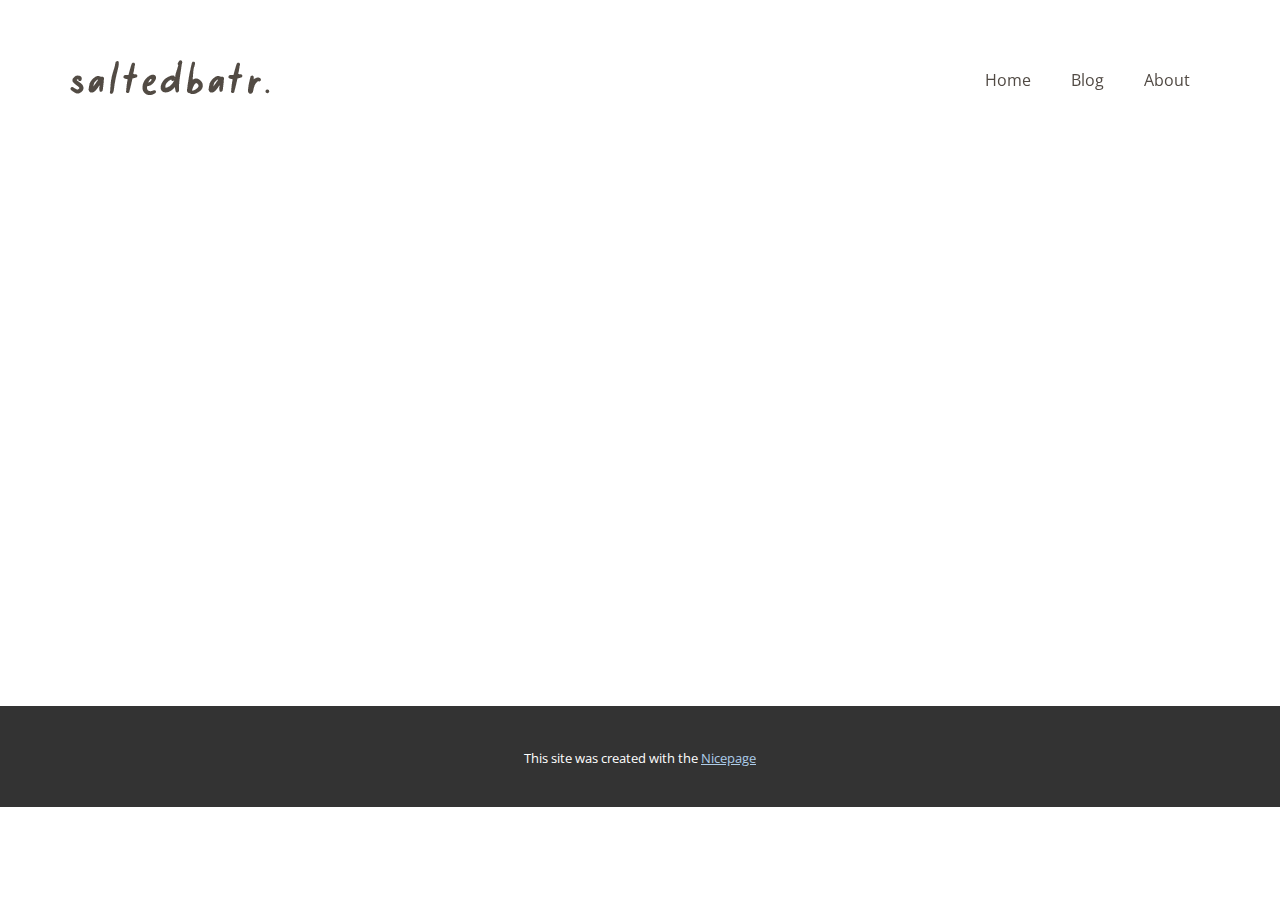
<file: index.html>
<!DOCTYPE html>
<html style="font-size: 16px;" lang="en"><head>
    <meta name="viewport" content="width=device-width, initial-scale=1.0">
    <meta charset="utf-8">
    <meta name="keywords" content="">
    <meta name="description" content="">
    <title>Front</title>
    <link rel="stylesheet" href="nicepage.css" media="screen">
<link rel="stylesheet" href="index.css" media="screen">
    <script class="u-script" type="text/javascript" src="jquery.js" defer=""></script>
    <script class="u-script" type="text/javascript" src="nicepage.js" defer=""></script>
    <meta name="generator" content="Nicepage 7.7.3, nicepage.com">
    
    
    
    <link id="u-theme-google-font" rel="stylesheet" href="https://fonts.googleapis.com/css?family=Roboto:100,100i,300,300i,400,400i,500,500i,700,700i,900,900i|Open+Sans:300,300i,400,400i,500,500i,600,600i,700,700i,800,800i">
    <script type="application/ld+json">{
		"@context": "http://schema.org",
		"@type": "Organization",
		"name": "Site1",
		"logo": "images/logo-02.png"
}</script>
    <meta name="theme-color" content="#478ac9">
    <meta property="og:title" content="Front">
    <meta property="og:description" content="">
    <meta property="og:type" content="website">
  <meta data-intl-tel-input-cdn-path="intlTelInput/"></head>
  <body data-home-page="Front.html" data-home-page-title="Front" data-path-to-root="./" data-include-products="false" class="u-body u-overlap u-xl-mode" data-lang="en"><header class="u-clearfix u-header u-header" id="header"><div class="u-clearfix u-sheet u-valign-middle-lg u-valign-middle-md u-valign-middle-sm u-valign-middle-xs u-sheet-1">
        <div class="u-align-center u-clearfix u-group-elements u-group-elements-1">
          <a href="#" class="u-image u-logo u-image-1" data-image-width="202" data-image-height="42">
            <img src="images/logo-02.png" class="u-logo-image u-logo-image-1">
          </a>
          <nav class="u-menu u-menu-one-level u-offcanvas u-menu-1">
            <div class="menu-collapse" style="font-size: 1rem; letter-spacing: 0px;">
              <a class="u-button-style u-custom-left-right-menu-spacing u-custom-padding-bottom u-custom-text-active-color u-custom-text-color u-custom-top-bottom-menu-spacing u-hamburger-link u-nav-link u-text-active-palette-1-base u-text-hover-palette-2-base" href="#">
                <svg class="u-svg-link" viewBox="0 0 24 24"><use xlink:href="#svg-9f0c"></use></svg>
                <svg class="u-svg-content" version="1.1" id="svg-9f0c" viewBox="0 0 16 16" x="0px" y="0px" xmlns:xlink="http://www.w3.org/1999/xlink" xmlns="http://www.w3.org/2000/svg"><g><rect y="1" width="16" height="2"></rect><rect y="7" width="16" height="2"></rect><rect y="13" width="16" height="2"></rect>
</g></svg>
              </a>
            </div>
            <div class="u-custom-menu u-nav-container">
              <ul class="u-nav u-unstyled u-nav-1"><li class="u-nav-item"><a class="u-button-style u-nav-link u-text-active-white u-text-custom-color-2 u-text-hover-palette-2-base" href="Home.html" style="padding: 10px 20px;">Home</a>
</li><li class="u-nav-item"><a class="u-button-style u-nav-link u-text-active-white u-text-custom-color-2 u-text-hover-palette-2-base" href="blog/blog.html" style="padding: 10px 20px;">Blog</a>
</li><li class="u-nav-item"><a class="u-button-style u-nav-link u-text-active-white u-text-custom-color-2 u-text-hover-palette-2-base" href="About.html" style="padding: 10px 20px;">About</a>
</li></ul>
            </div>
            <div class="u-custom-menu u-nav-container-collapse">
              <div class="u-black u-container-style u-inner-container-layout u-opacity u-opacity-95 u-sidenav">
                <div class="u-inner-container-layout u-sidenav-overflow">
                  <div class="u-menu-close"></div>
                  <ul class="u-align-center u-nav u-popupmenu-items u-unstyled u-nav-2"><li class="u-nav-item"><a class="u-button-style u-nav-link" href="Home.html">Home</a>
</li><li class="u-nav-item"><a class="u-button-style u-nav-link" href="blog/blog.html">Blog</a>
</li><li class="u-nav-item"><a class="u-button-style u-nav-link" href="About.html">About</a>
</li></ul>
                </div>
              </div>
              <div class="u-black u-menu-overlay u-opacity u-opacity-70"></div>
            </div>
          </nav>
        </div>
      </div></header>
    <section class="u-clearfix u-video u-section-1" id="block-8">
      <div class="u-background-video u-expanded u-video-contain" style="">
        <div class="embed-responsive embed-responsive-1">
          <iframe style="position: absolute;top: 0;left: 0;width: 100%;height: 100%;" class="embed-responsive-item" src="https://www.youtube.com/embed/3j0k-CnRlLQ?playlist=3j0k-CnRlLQ&amp;loop=1&amp;mute=1&amp;showinfo=0&amp;controls=0&amp;start=0&amp;autoplay=1" data-autoplay="1" frameborder="0" allowfullscreen=""></iframe>
        </div>
      </div>
      <div class="u-clearfix u-sheet u-sheet-1"></div>
    </section>
    
    
    
    
    <section class="u-backlink u-clearfix u-grey-80">
      <p class="u-text"><span>This site was created with the </span>
        <a class="u-link" href="https://nicepage.com/" target="_blank" rel="nofollow"><span>Nicepage</span>
        </a>
      </p>
    </section>
  
</body></html>
</file>
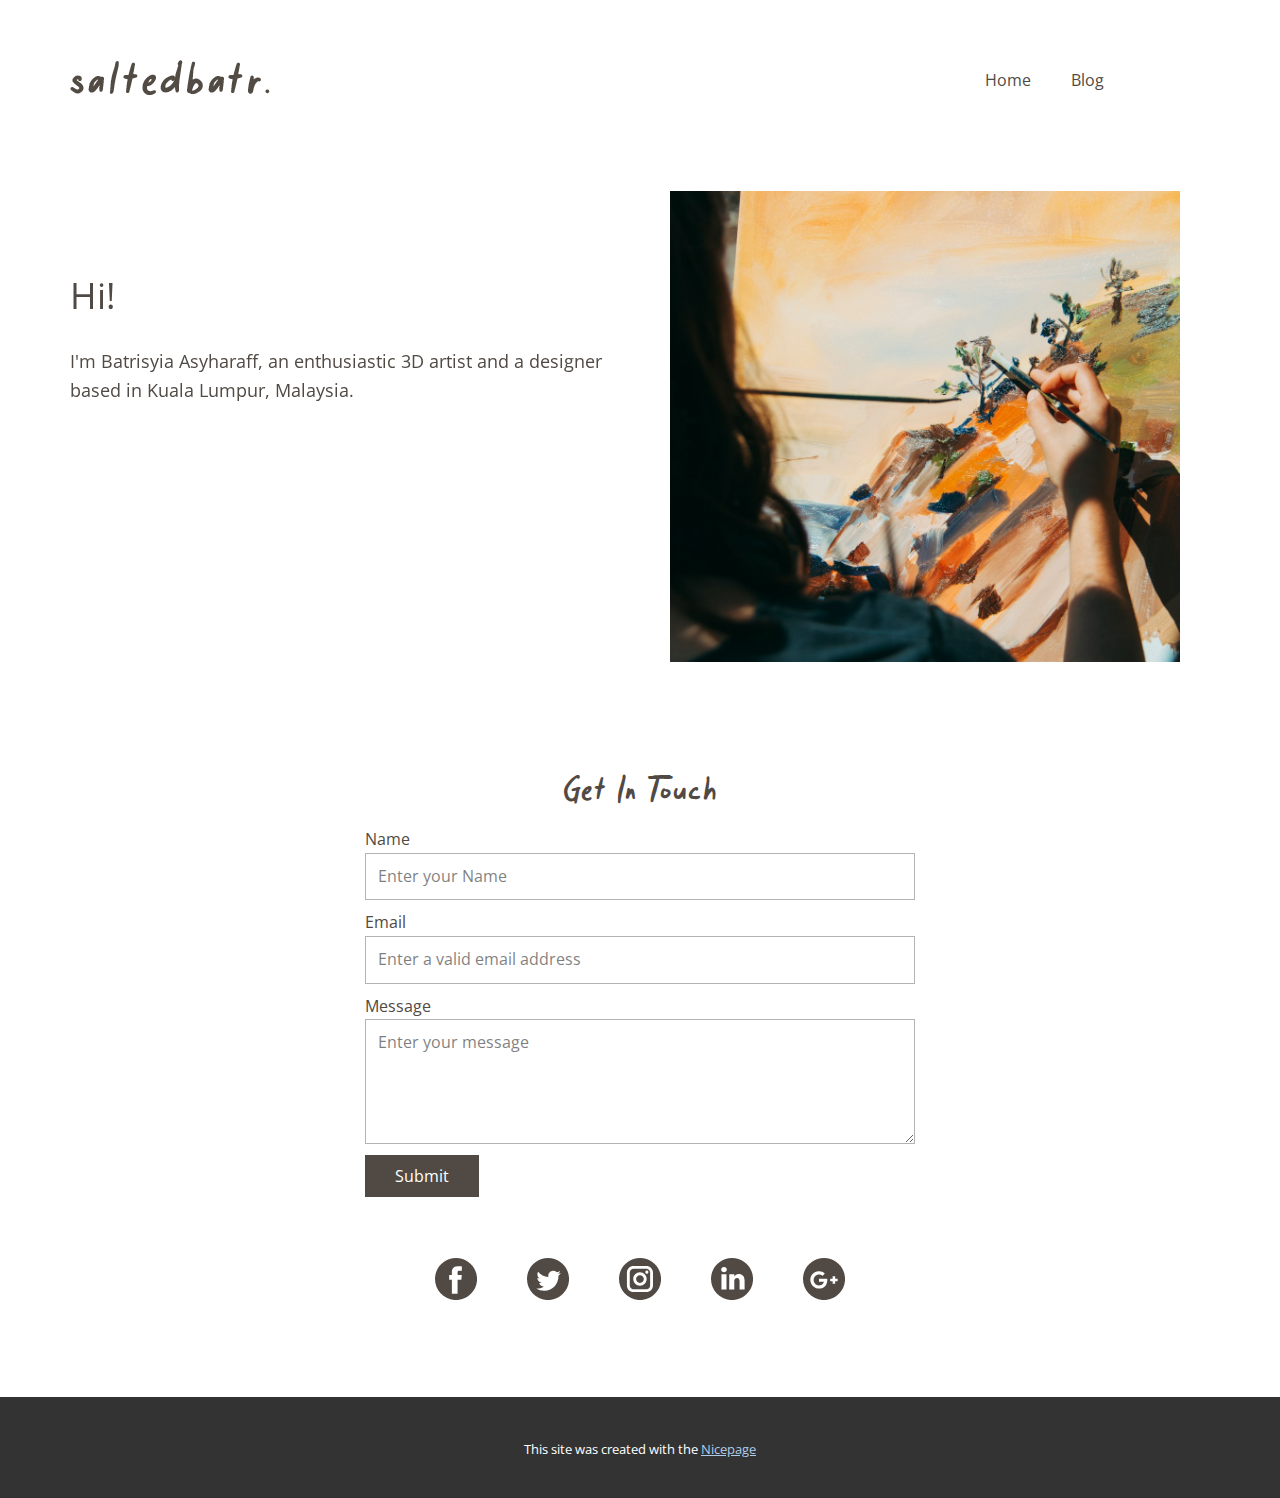
<file: About.html>
<!DOCTYPE html>
<html style="font-size: 16px;" lang="en"><head>
    <meta name="viewport" content="width=device-width, initial-scale=1.0">
    <meta charset="utf-8">
    <meta name="keywords" content="">
    <meta name="description" content="">
    <title>About</title>
    <link rel="stylesheet" href="nicepage.css" media="screen">
<link rel="stylesheet" href="About.css" media="screen">
    <script class="u-script" type="text/javascript" src="jquery.js" defer=""></script>
    <script class="u-script" type="text/javascript" src="nicepage.js" defer=""></script>
    <meta name="generator" content="Nicepage 7.7.3, nicepage.com">
    <meta name="referrer" content="origin">
    
    
    
    
    
    <link id="u-theme-google-font" rel="stylesheet" href="https://fonts.googleapis.com/css?family=Roboto:100,100i,300,300i,400,400i,500,500i,700,700i,900,900i|Open+Sans:300,300i,400,400i,500,500i,600,600i,700,700i,800,800i">
    <link id="u-page-google-font" rel="stylesheet" href="https://fonts.googleapis.com/css?family=Open+Sans:300,300i,400,400i,500,500i,600,600i,700,700i,800,800i">
    <script type="application/ld+json">{
		"@context": "http://schema.org",
		"@type": "Organization",
		"name": "Site1",
		"logo": "images/logo-02.png"
}</script>
    <meta name="theme-color" content="#478ac9">
    <meta property="og:title" content="About">
    <meta property="og:description" content="">
    <meta property="og:type" content="website">
  <script>
    function gdprConfirmed() {
        return true;
    }
    function dynamicLoadScript() {
        var script = document.createElement('script');
        script.src = 'https://www.google.com/recaptcha/api.js?render=6Ld3hR0rAAAAALRz8y1SGTrVWSoQDzyDeXO-PjQu';
        script.async = true;
        document.body.appendChild(script);
        script.onload = function() {
            let event = new CustomEvent("recaptchaLoaded");
            document.dispatchEvent(event);
        };
    }
    function showRecaptchaError(error) {
        error = error || '';
        var formError = document.querySelector('.u-form-send-error');

        if (formError) {
            formError.innerText = 'Site Owner Error: ' + error.replace(/:[\s\S]*/, '');
            formError.style.display = 'block';
        }

        console.error('Error in grecaptcha: ', error);
    }
    document.addEventListener('DOMContentLoaded', function () {
        var confirmButton = document.querySelector('.u-cookies-consent .u-button-confirm');
        if (confirmButton) {
            confirmButton.onclick = dynamicLoadScript;
        }
    });
    </script>
    <script>
        document.addEventListener("DOMContentLoaded", function(){
            if (!gdprConfirmed()) {
                return;
            }
            dynamicLoadScript();
        });
    </script>
    <script>
        document.addEventListener("recaptchaLoaded", function() {
            if (!gdprConfirmed()) {
                return;
            }

            (function (grecaptcha, sitekey, actions) {
                var recaptcha = {
                    execute: function (action, submitFormCb) {
                        if (typeof grecaptcha === 'undefined' || typeof grecaptcha.execute !== 'function') {
                            showRecaptchaError('reCAPTCHA script failed to load.');
                            return;
                        }

                        grecaptcha.execute(sitekey, {action: action}).then((token) => {
                            if (!token) {
                                throw new Error('Empty token received from reCAPTCHA');
                            }

                            var forms = document.getElementsByTagName('form');

                            for (var i = 0; i < forms.length; i++) {
                                var response = forms[i].querySelector('[name="recaptchaResponse"]');

                                if (!response) {
                                    response = document.createElement('input');
                                    response.setAttribute('type', 'hidden');
                                    response.setAttribute('name', 'recaptchaResponse');
                                    forms[i].appendChild(response);
                                }

                                response.value = token;
                            }

                            submitFormCb();
                        }).catch((e) => {
                            showRecaptchaError(e.message);
                        });
                    },

                    executeContact: function (submitFormCb) {
                        recaptcha.execute(actions['contact'], submitFormCb);
                    }
                };

                window.recaptchaObject = recaptcha;
            })(
                grecaptcha,
                
                '6Ld3hR0rAAAAALRz8y1SGTrVWSoQDzyDeXO-PjQu',
                {'contact': 'contact'}
            );
        });
    </script>
<meta data-intl-tel-input-cdn-path="intlTelInput/"></head>
  <body data-path-to-root="./" data-include-products="false" class="u-body u-xl-mode" data-lang="en"><header class="u-clearfix u-header u-header" id="header"><div class="u-clearfix u-sheet u-valign-middle-lg u-valign-middle-md u-valign-middle-sm u-valign-middle-xs u-sheet-1">
        <div class="u-align-center u-clearfix u-group-elements u-group-elements-1">
          <a href="#" class="u-image u-logo u-image-1" data-image-width="202" data-image-height="42">
            <img src="images/logo-02.png" class="u-logo-image u-logo-image-1">
          </a>
          <nav class="u-menu u-menu-one-level u-offcanvas u-menu-1">
            <div class="menu-collapse" style="font-size: 1rem; letter-spacing: 0px;">
              <a class="u-button-style u-custom-left-right-menu-spacing u-custom-padding-bottom u-custom-text-active-color u-custom-text-color u-custom-top-bottom-menu-spacing u-hamburger-link u-nav-link u-text-active-palette-1-base u-text-hover-palette-2-base" href="#">
                <svg class="u-svg-link" viewBox="0 0 24 24"><use xlink:href="#svg-9f0c"></use></svg>
                <svg class="u-svg-content" version="1.1" id="svg-9f0c" viewBox="0 0 16 16" x="0px" y="0px" xmlns:xlink="http://www.w3.org/1999/xlink" xmlns="http://www.w3.org/2000/svg"><g><rect y="1" width="16" height="2"></rect><rect y="7" width="16" height="2"></rect><rect y="13" width="16" height="2"></rect>
</g></svg>
              </a>
            </div>
            <div class="u-custom-menu u-nav-container">
              <ul class="u-nav u-unstyled u-nav-1"><li class="u-nav-item"><a class="u-button-style u-nav-link u-text-active-white u-text-custom-color-2 u-text-hover-palette-2-base" href="Home.html" style="padding: 10px 20px;">Home</a>
</li><li class="u-nav-item"><a class="u-button-style u-nav-link u-text-active-white u-text-custom-color-2 u-text-hover-palette-2-base" href="blog/blog.html" style="padding: 10px 20px;">Blog</a>
</li><li class="u-nav-item"><a class="u-button-style u-nav-link u-text-active-white u-text-custom-color-2 u-text-hover-palette-2-base" href="About.html" style="padding: 10px 20px;">About</a>
</li></ul>
            </div>
            <div class="u-custom-menu u-nav-container-collapse">
              <div class="u-black u-container-style u-inner-container-layout u-opacity u-opacity-95 u-sidenav">
                <div class="u-inner-container-layout u-sidenav-overflow">
                  <div class="u-menu-close"></div>
                  <ul class="u-align-center u-nav u-popupmenu-items u-unstyled u-nav-2"><li class="u-nav-item"><a class="u-button-style u-nav-link" href="Home.html">Home</a>
</li><li class="u-nav-item"><a class="u-button-style u-nav-link" href="blog/blog.html">Blog</a>
</li><li class="u-nav-item"><a class="u-button-style u-nav-link" href="About.html">About</a>
</li></ul>
                </div>
              </div>
              <div class="u-black u-menu-overlay u-opacity u-opacity-70"></div>
            </div>
          </nav>
        </div>
      </div></header>
    <section class="u-clearfix u-container-align-center u-white u-section-1" id="sec-3af6">
      <div class="u-clearfix u-sheet u-valign-middle-lg u-valign-middle-sm u-valign-middle-xl u-valign-middle-xs u-sheet-1">
        <div class="data-layout-selected u-clearfix u-expanded-width u-layout-wrap u-layout-wrap-1">
          <div class="u-layout">
            <div class="u-layout-row">
              <div class="u-align-left u-container-align-left u-container-style u-layout-cell u-left-cell u-shape-rectangle u-size-30-lg u-size-30-xl u-size-60-md u-size-60-sm u-size-60-xs u-layout-cell-1" data-animation-name="customAnimationIn" data-animation-duration="1500" data-animation-delay="500">
                <div class="u-container-layout u-valign-middle-lg u-valign-middle-sm u-valign-middle-xs u-container-layout-1">
                  <h3 class="u-align-left u-custom-font u-text u-text-custom-color-2 u-text-font u-text-1">Hi!</h3>
                  <p class="u-align-left u-text u-text-custom-color-2 u-text-2">I'm Batrisyia Asyharaff, an enthusiastic 3D artist and a designer based in Kuala Lumpur, Malaysia.&nbsp;</p>
                </div>
              </div>
              <div class="u-container-align-center-lg u-container-align-center-xl u-container-style u-layout-cell u-right-cell u-shape-rectangle u-size-30-lg u-size-30-xl u-size-60-md u-size-60-sm u-size-60-xs u-layout-cell-2" data-animation-name="customAnimationIn" data-animation-duration="1500" data-animation-delay="500" data-animation-direction="X">
                <div class="u-container-layout u-valign-middle-md u-valign-middle-sm u-valign-middle-xs u-valign-top-lg u-valign-top-xl u-container-layout-2">
                  <div class="u-expanded-width u-gallery u-layout-grid u-lightbox u-no-transition u-show-text-on-hover u-gallery-1" id="carousel-6de2">
                    <div class="u-gallery-inner u-gallery-inner-1" role="listbox">
                      <div class="u-effect-fade u-gallery-item u-gallery-item-1" data-image-width="1380" data-image-height="920">
                        <div class="u-back-slide" data-image-width="853" data-image-height="1280">
                          <img class="u-back-image u-expanded" src="images/photo-1541753866388-0b3c701627d3.jpeg">
                        </div>
                        <div class="u-align-center u-over-slide u-shading u-valign-bottom u-over-slide-1"></div>
                      </div>
                    </div>
                  </div>
                </div>
              </div>
            </div>
          </div>
        </div>
      </div>
    </section>
    <section class="u-clearfix u-section-2" id="block-1">
      <div class="u-clearfix u-sheet u-valign-middle-lg u-valign-middle-sm u-valign-middle-xl u-valign-middle-xs u-sheet-1">
        <h3 class="u-custom-font u-text u-text-custom-color-2 u-text-default u-text-1">Get In Touch</h3>
        <div class="u-form u-form-1">
          <form action="https://forms.nicepagesrv.com/v2/form/process" class="u-clearfix u-form-spacing-10 u-form-vertical u-inner-form" source="email" name="form" style="padding: 10px;">
            <div class="u-form-group u-form-name">
              <label for="name-b099" class="u-custom-font u-font-open-sans u-label u-text-custom-color-2">Name</label>
              <input type="text" placeholder="Enter your Name" id="name-b099" name="name" class="u-input u-input-rectangle" required="">
            </div>
            <div class="u-form-email u-form-group">
              <label for="email-b099" class="u-custom-font u-font-open-sans u-label u-text-custom-color-2">Email</label>
              <input type="email" placeholder="Enter a valid email address" id="email-b099" name="email" class="u-input u-input-rectangle" required="">
            </div>
            <div class="u-form-group u-form-message">
              <label for="message-b099" class="u-custom-font u-font-open-sans u-label u-text-custom-color-2">Message</label>
              <textarea placeholder="Enter your message" rows="4" cols="50" id="message-b099" name="message" class="u-input u-input-rectangle" required=""></textarea>
            </div>
            <div class="u-align-left u-form-group u-form-submit">
              <a href="#" class="u-border-none u-btn u-btn-submit u-button-style u-custom-color-2 u-btn-1">Submit</a>
              <input type="submit" value="submit" class="u-form-control-hidden">
            </div>
            <div class="u-form-send-message u-form-send-success"> Thank you! Your message has been sent. </div>
            <div class="u-form-send-error u-form-send-message"> Unable to send your message. Please fix errors then try again. </div>
            <input type="hidden" value="" name="recaptchaResponse">
            <input type="hidden" name="formServices" value="7cee4b89-5303-816f-ebcb-e67a1c44d46f">
            <input type="hidden" name="siteKey" value="6Ld3hR0rAAAAALRz8y1SGTrVWSoQDzyDeXO-PjQu">
          </form>
        </div>
        <div class="u-align-left u-social-icons u-social-icons-1">
          <a class="u-social-url" target="_blank" href=""><span class="u-icon u-icon-circle u-social-facebook u-social-icon u-text-custom-color-2 u-icon-1"><svg class="u-svg-link" preserveAspectRatio="xMidYMin slice" viewBox="0 0 112 112" style=""><use xlink:href="#svg-6e50"></use></svg><svg x="0px" y="0px" viewBox="0 0 112 112" id="svg-6e50" class="u-svg-content"><path d="M56.1,0C25.1,0,0,25.1,0,56.1c0,31,25.1,56.1,56.1,56.1c31,0,56.1-25.1,56.1-56.1C112.2,25.1,87.1,0,56.1,0z M71.6,34.3h-8.2c-1.3,0-3.2,0.7-3.2,3.5v7.6h11.3l-1.3,12.9h-10V95H45V58.3h-7.2V45.4H45v-8.3c0-6,2.8-15.3,15.3-15.3l11.2,0V34.3z "></path></svg></span>
          </a>
          <a class="u-social-url" target="_blank" href=""><span class="u-icon u-icon-circle u-social-icon u-social-twitter u-text-custom-color-2 u-icon-2"><svg class="u-svg-link" preserveAspectRatio="xMidYMin slice" viewBox="0 0 112 112" style=""><use xlink:href="#svg-d899"></use></svg><svg x="0px" y="0px" viewBox="0 0 112 112" id="svg-d899" class="u-svg-content"><path d="M56.1,0C25.1,0,0,25.1,0,56.1s25.1,56.1,56.1,56.1s56.1-25.1,56.1-56.1S87.1,0,56.1,0z M83.8,47.3 c0,0.6,0,1.2,0,1.7c0,17.7-13.5,38.2-38.2,38.2c-7.6,0-14.6-2.2-20.6-6c1,0.1,2.1,0.2,3.2,0.2c6.3,0,12.1-2.1,16.7-5.7 c-5.9-0.1-10.8-4-12.5-9.3c0.8,0.2,1.7,0.2,2.5,0.2c1.2,0,2.4-0.2,3.5-0.5c-6.1-1.2-10.8-6.7-10.8-13.1c0-0.1,0-0.1,0-0.2 c1.8,1,3.9,1.6,6.1,1.7c-3.6-2.4-6-6.5-6-11.2c0-2.5,0.7-4.8,1.8-6.7c6.6,8.1,16.5,13.5,27.6,14c-0.2-1-0.3-2-0.3-3.1 c0-7.4,6-13.4,13.4-13.4c3.9,0,7.3,1.6,9.8,4.2c3.1-0.6,5.9-1.7,8.5-3.3c-1,3.1-3.1,5.8-5.9,7.4c2.7-0.3,5.3-1,7.7-2.1 C88.7,43,86.4,45.4,83.8,47.3z"></path></svg></span>
          </a>
          <a class="u-social-url" target="_blank" href=""><span class="u-icon u-icon-circle u-social-icon u-social-instagram u-text-custom-color-2 u-icon-3"><svg class="u-svg-link" preserveAspectRatio="xMidYMin slice" viewBox="0 0 112 112" style=""><use xlink:href="#svg-657a"></use></svg><svg x="0px" y="0px" viewBox="0 0 112 112" id="svg-657a" class="u-svg-content"><path d="M56.1,0C25.1,0,0,25.1,0,56.1c0,31,25.1,56.1,56.1,56.1c31,0,56.1-25.1,56.1-56.1C112.2,25.1,87.1,0,56.1,0z M90.6,73.4c0,9.6-7.8,17.5-17.5,17.5H38.6c-9.6,0-17.5-7.9-17.5-17.6V38.8c0-9.6,7.8-17.5,17.5-17.5h34.5c9.6,0,17.5,7.8,17.5,17.5 V73.4z"></path><path d="M73.1,28.9H38.6c-5.4,0-9.9,4.4-9.9,9.9v34.5c0,5.4,4.4,9.9,9.9,9.9h34.5c5.4,0,9.9-4.4,9.9-9.9V38.8 C83,33.4,78.6,28.9,73.1,28.9z M55.9,74C46,74,38,66,38,56.1c0-9.9,8-17.9,17.9-17.9c9.9,0,17.9,8,17.9,17.9 C73.8,66,65.8,74,55.9,74z M74.3,41.9c-2.3,0-4.2-1.9-4.2-4.2s1.9-4.2,4.2-4.2c2.3,0,4.2,1.9,4.2,4.2S76.6,41.9,74.3,41.9z"></path><path d="M55.9,45.8c-5.7,0-10.4,4.6-10.3,10.3c0,5.7,4.6,10.3,10.3,10.3s10.3-4.6,10.3-10.3 C66.2,50.4,61.6,45.8,55.9,45.8z"></path></svg></span>
          </a>
          <a class="u-social-url" target="_blank" href=""><span class="u-icon u-icon-circle u-social-icon u-social-linkedin u-text-custom-color-2 u-icon-4"><svg class="u-svg-link" preserveAspectRatio="xMidYMin slice" viewBox="0 0 112 112" style=""><use xlink:href="#svg-e315"></use></svg><svg x="0px" y="0px" viewBox="0 0 112 112" id="svg-e315" class="u-svg-content"><path d="M62.1,49.3v-0.1C62.1,49.2,62,49.2,62.1,49.3L62.1,49.3z"></path><path d="M56.1,0C25.1,0,0,25.1,0,56.1s25.1,56.1,56.1,56.1c31,0,56.1-25.1,56.1-56.1S87.1,0,56.1,0z M41.3,83.7H27.9 V43.4h13.4V83.7z M34.6,37.9L34.6,37.9c-4.6,0-7.5-3.1-7.5-7c0-4,3-7,7.6-7c4.6,0,7.4,3,7.5,7C42.2,34.8,39.2,37.9,34.6,37.9z M89.6,83.7H76.2V62.2c0-5.4-1.9-9.1-6.8-9.1c-3.7,0-5.9,2.5-6.9,4.9c-0.4,0.9-0.4,2.1-0.4,3.3v22.5H48.7c0,0,0.2-36.5,0-40.3h13.4 v5.7c1.8-2.7,5-6.7,12.1-6.7c8.8,0,15.4,5.8,15.4,18.1V83.7z"></path></svg></span>
          </a>
          <a class="u-social-url" target="_blank" href=""><span class="u-icon u-icon-circle u-social-google u-social-icon u-text-custom-color-2 u-icon-5"><svg class="u-svg-link" preserveAspectRatio="xMidYMin slice" viewBox="0 0 112 112" style=""><use xlink:href="#svg-2e9a"></use></svg><svg x="0px" y="0px" viewBox="0 0 112 112" id="svg-2e9a" class="u-svg-content"><path d="M56.1,0C25.1,0,0,25.1,0,56.1s25.1,56.1,56.1,56.1c31,0,56.1-25.1,56.1-56.1S87.1,0,56.1,0z M60.1,73.8 c-5.7,7.4-16.3,9.5-24.9,6.6c-9.1-3-15.8-12.2-15.6-21.9c-0.5-11.9,10-22.9,21.9-23.1c6.1-0.5,12,1.8,16.6,5.7 c-1.9,2.1-3.8,4.1-5.9,6.1c-4.1-2.5-8.9-4.3-13.7-2.7c-7.6,2.2-12.3,11.2-9.4,18.7c2.3,7.8,11.8,12.1,19.3,8.8 c3.9-1.4,6.4-4.9,7.5-8.8c-4.4-0.1-8.8,0-13.3-0.2c0-2.6,0-5.2,0-7.9c7.4,0,14.7,0,22.1,0C65.2,61.8,64.2,68.7,60.1,73.8z M92.3,61.9c-2.2,0-4.4,0-6.6,0c0,2.2,0,4.4,0,6.6c-2.2,0-4.4,0-6.6,0c0-2.2,0-4.4,0-6.6c-2.2,0-4.4,0-6.6,0c0-2.2,0-4.4,0-6.6 c2.2,0,4.4,0,6.6,0c0-2.2,0-4.4,0.1-6.6c2.2,0,4.4,0,6.6,0c0,2.2,0,4.4,0,6.6c2.2,0,4.4,0,6.6,0C92.3,57.5,92.3,59.7,92.3,61.9z"></path></svg></span>
          </a>
        </div>
      </div>
    </section>
    
    
    
    <footer class="u-align-center u-clearfix u-container-align-center u-footer u-white u-footer" id="footer"><div class="u-clearfix u-sheet u-sheet-1"></div></footer>
    <section class="u-backlink u-clearfix u-grey-80">
      <p class="u-text"><span>This site was created with the </span>
        <a class="u-link" href="https://nicepage.com/" target="_blank" rel="nofollow"><span>Nicepage</span>
        </a>
      </p>
    </section>
  
</body></html>
</file>
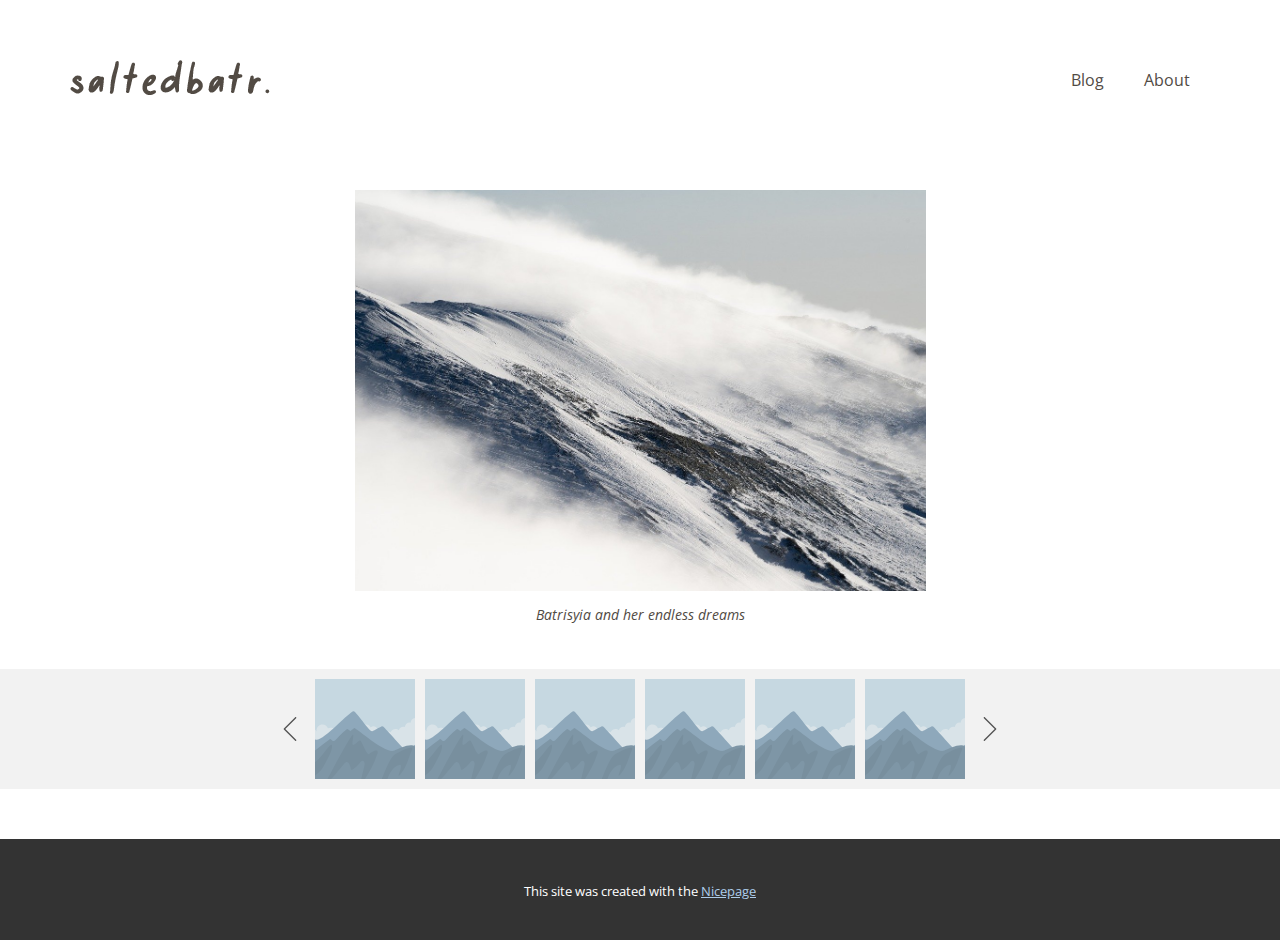
<file: Home.html>
<!DOCTYPE html>
<html style="font-size: 16px;" lang="en"><head>
    <meta name="viewport" content="width=device-width, initial-scale=1.0">
    <meta charset="utf-8">
    <meta name="keywords" content="">
    <meta name="description" content="">
    <title>Home</title>
    <link rel="stylesheet" href="nicepage.css" media="screen">
<link rel="stylesheet" href="Home.css" media="screen">
    <script class="u-script" type="text/javascript" src="jquery.js" defer=""></script>
    <script class="u-script" type="text/javascript" src="nicepage.js" defer=""></script>
    <meta name="generator" content="Nicepage 7.7.3, nicepage.com">
    
    
    
    
    <link id="u-theme-google-font" rel="stylesheet" href="https://fonts.googleapis.com/css?family=Roboto:100,100i,300,300i,400,400i,500,500i,700,700i,900,900i|Open+Sans:300,300i,400,400i,500,500i,600,600i,700,700i,800,800i">
    <script type="application/ld+json">{
		"@context": "http://schema.org",
		"@type": "Organization",
		"name": "Site1",
		"logo": "images/logo-02.png"
}</script>
    <meta name="theme-color" content="#478ac9">
    <meta property="og:title" content="Home">
    <meta property="og:description" content="">
    <meta property="og:type" content="website">
  <meta data-intl-tel-input-cdn-path="intlTelInput/"></head>
  <body data-path-to-root="./" data-include-products="false" class="u-body u-xl-mode" data-lang="en"><header class="u-clearfix u-header u-header" id="header"><div class="u-clearfix u-sheet u-valign-middle-lg u-valign-middle-md u-valign-middle-sm u-valign-middle-xs u-sheet-1">
        <div class="u-align-center u-clearfix u-group-elements u-group-elements-1">
          <a href="#" class="u-image u-logo u-image-1" data-image-width="202" data-image-height="42">
            <img src="images/logo-02.png" class="u-logo-image u-logo-image-1">
          </a>
          <nav class="u-menu u-menu-one-level u-offcanvas u-menu-1">
            <div class="menu-collapse" style="font-size: 1rem; letter-spacing: 0px;">
              <a class="u-button-style u-custom-left-right-menu-spacing u-custom-padding-bottom u-custom-text-active-color u-custom-text-color u-custom-top-bottom-menu-spacing u-hamburger-link u-nav-link u-text-active-palette-1-base u-text-hover-palette-2-base" href="#">
                <svg class="u-svg-link" viewBox="0 0 24 24"><use xlink:href="#svg-9f0c"></use></svg>
                <svg class="u-svg-content" version="1.1" id="svg-9f0c" viewBox="0 0 16 16" x="0px" y="0px" xmlns:xlink="http://www.w3.org/1999/xlink" xmlns="http://www.w3.org/2000/svg"><g><rect y="1" width="16" height="2"></rect><rect y="7" width="16" height="2"></rect><rect y="13" width="16" height="2"></rect>
</g></svg>
              </a>
            </div>
            <div class="u-custom-menu u-nav-container">
              <ul class="u-nav u-unstyled u-nav-1"><li class="u-nav-item"><a class="u-button-style u-nav-link u-text-active-white u-text-custom-color-2 u-text-hover-palette-2-base" href="Home.html" style="padding: 10px 20px;">Home</a>
</li><li class="u-nav-item"><a class="u-button-style u-nav-link u-text-active-white u-text-custom-color-2 u-text-hover-palette-2-base" href="blog/blog.html" style="padding: 10px 20px;">Blog</a>
</li><li class="u-nav-item"><a class="u-button-style u-nav-link u-text-active-white u-text-custom-color-2 u-text-hover-palette-2-base" href="About.html" style="padding: 10px 20px;">About</a>
</li></ul>
            </div>
            <div class="u-custom-menu u-nav-container-collapse">
              <div class="u-black u-container-style u-inner-container-layout u-opacity u-opacity-95 u-sidenav">
                <div class="u-inner-container-layout u-sidenav-overflow">
                  <div class="u-menu-close"></div>
                  <ul class="u-align-center u-nav u-popupmenu-items u-unstyled u-nav-2"><li class="u-nav-item"><a class="u-button-style u-nav-link" href="Home.html">Home</a>
</li><li class="u-nav-item"><a class="u-button-style u-nav-link" href="blog/blog.html">Blog</a>
</li><li class="u-nav-item"><a class="u-button-style u-nav-link" href="About.html">About</a>
</li></ul>
                </div>
              </div>
              <div class="u-black u-menu-overlay u-opacity u-opacity-70"></div>
            </div>
          </nav>
        </div>
      </div></header>
    <section class="u-clearfix u-section-1" id="block-4">
      <div class="u-clearfix u-sheet u-valign-top-lg u-valign-top-md u-valign-top-sm u-valign-top-xs u-sheet-1">
        <img class="custom-expanded u-image u-image-1" src="images/f6b495d1a80d3a44a6733fd15e2320f67c83d0a36e0360cbd1bfdd6b6022d4b429675e232becaca9862a430bf14455c96e41563e5e469e3bddcc8c_1280.jpg" data-image-width="1280" data-image-height="853">
        <p class="u-small-text u-text u-text-custom-color-2 u-text-default u-text-variant u-text-1">Batrisyia and her endless dreams </p>
      </div>
    </section>
    <section class="u-align-center u-clearfix u-container-align-center u-grey-5 u-valign-middle-lg u-valign-middle-md u-valign-middle-sm u-valign-middle-xs u-section-2" id="block-6">
      <div class="u-clearfix u-sheet u-valign-middle u-sheet-1">
        <div class="u-expanded-width u-gallery u-layout-horizontal u-lightbox u-no-transition u-show-text-none u-width-fixed u-gallery-1">
          <div class="u-gallery-inner u-gallery-inner-1"><div class="u-effect-hover-zoom u-gallery-item u-shape-rectangle u-gallery-item-1"><div class="u-back-slide"><img class="u-back-image u-back-image-1" src="images/90fc53c9.svg">
</div><div class="u-over-slide u-shading u-over-slide-1"></div>
</div><div class="u-effect-hover-zoom u-gallery-item u-shape-rectangle u-gallery-item-2"><div class="u-back-slide"><img class="u-back-image u-back-image-2" src="images/90fc53c9.svg">
</div><div class="u-over-slide u-shading u-over-slide-2"></div>
</div><div class="u-effect-hover-zoom u-gallery-item u-shape-rectangle u-gallery-item-3"><div class="u-back-slide"><img class="u-back-image u-back-image-3" src="images/90fc53c9.svg">
</div><div class="u-over-slide u-shading u-over-slide-3"></div>
</div><div class="u-effect-hover-zoom u-gallery-item u-shape-rectangle u-gallery-item-4"><div class="u-back-slide"><img class="u-back-image u-back-image-4" src="images/90fc53c9.svg">
</div><div class="u-over-slide u-shading u-over-slide-4"></div>
</div><div class="u-effect-hover-zoom u-gallery-item u-shape-rectangle u-gallery-item-5"><div class="u-back-slide"><img class="u-back-image u-back-image-5" src="images/90fc53c9.svg">
</div><div class="u-over-slide u-shading u-over-slide-5"></div>
</div><div class="u-effect-hover-zoom u-gallery-item u-shape-rectangle u-gallery-item-6"><div class="u-back-slide"><img class="u-back-image u-back-image-6" src="images/90fc53c9.svg">
</div><div class="u-over-slide u-shading u-over-slide-6"></div>
</div></div>
          <a class="u-gallery-nav u-gallery-nav-prev u-icon-rounded u-opacity u-opacity-70 u-spacing-10 u-gallery-nav-1" href="#" role="button"><span aria-hidden="true">
              <svg viewBox="0 0 477.175 477.175"><path d="M145.188,238.575l215.5-215.5c5.3-5.3,5.3-13.8,0-19.1s-13.8-5.3-19.1,0l-225.1,225.1c-5.3,5.3-5.3,13.8,0,19.1l225.1,225
		c2.6,2.6,6.1,4,9.5,4s6.9-1.3,9.5-4c5.3-5.3,5.3-13.8,0-19.1L145.188,238.575z"></path></svg></span><span class="sr-only">
              <svg viewBox="0 0 477.175 477.175"><path d="M145.188,238.575l215.5-215.5c5.3-5.3,5.3-13.8,0-19.1s-13.8-5.3-19.1,0l-225.1,225.1c-5.3,5.3-5.3,13.8,0,19.1l225.1,225
		c2.6,2.6,6.1,4,9.5,4s6.9-1.3,9.5-4c5.3-5.3,5.3-13.8,0-19.1L145.188,238.575z"></path></svg></span>
          </a>
          <a class="u-gallery-nav u-gallery-nav-next u-icon-rounded u-opacity u-opacity-70 u-spacing-10 u-gallery-nav-2" href="#" role="button"><span aria-hidden="true">
              <svg viewBox="0 0 477.175 477.175"><path d="M360.731,229.075l-225.1-225.1c-5.3-5.3-13.8-5.3-19.1,0s-5.3,13.8,0,19.1l215.5,215.5l-215.5,215.5
		c-5.3,5.3-5.3,13.8,0,19.1c2.6,2.6,6.1,4,9.5,4c3.4,0,6.9-1.3,9.5-4l225.1-225.1C365.931,242.875,365.931,234.275,360.731,229.075z"></path></svg></span><span class="sr-only">
              <svg viewBox="0 0 477.175 477.175"><path d="M360.731,229.075l-225.1-225.1c-5.3-5.3-13.8-5.3-19.1,0s-5.3,13.8,0,19.1l215.5,215.5l-215.5,215.5
		c-5.3,5.3-5.3,13.8,0,19.1c2.6,2.6,6.1,4,9.5,4c3.4,0,6.9-1.3,9.5-4l225.1-225.1C365.931,242.875,365.931,234.275,360.731,229.075z"></path></svg></span>
          </a>
        </div>
      </div>
    </section>
    
    
    
    <footer class="u-align-center u-clearfix u-container-align-center u-footer u-white u-footer" id="footer"><div class="u-clearfix u-sheet u-sheet-1"></div></footer>
    <section class="u-backlink u-clearfix u-grey-80">
      <p class="u-text"><span>This site was created with the </span>
        <a class="u-link" href="https://nicepage.com/" target="_blank" rel="nofollow"><span>Nicepage</span>
        </a>
      </p>
    </section>
  
</body></html>
</file>
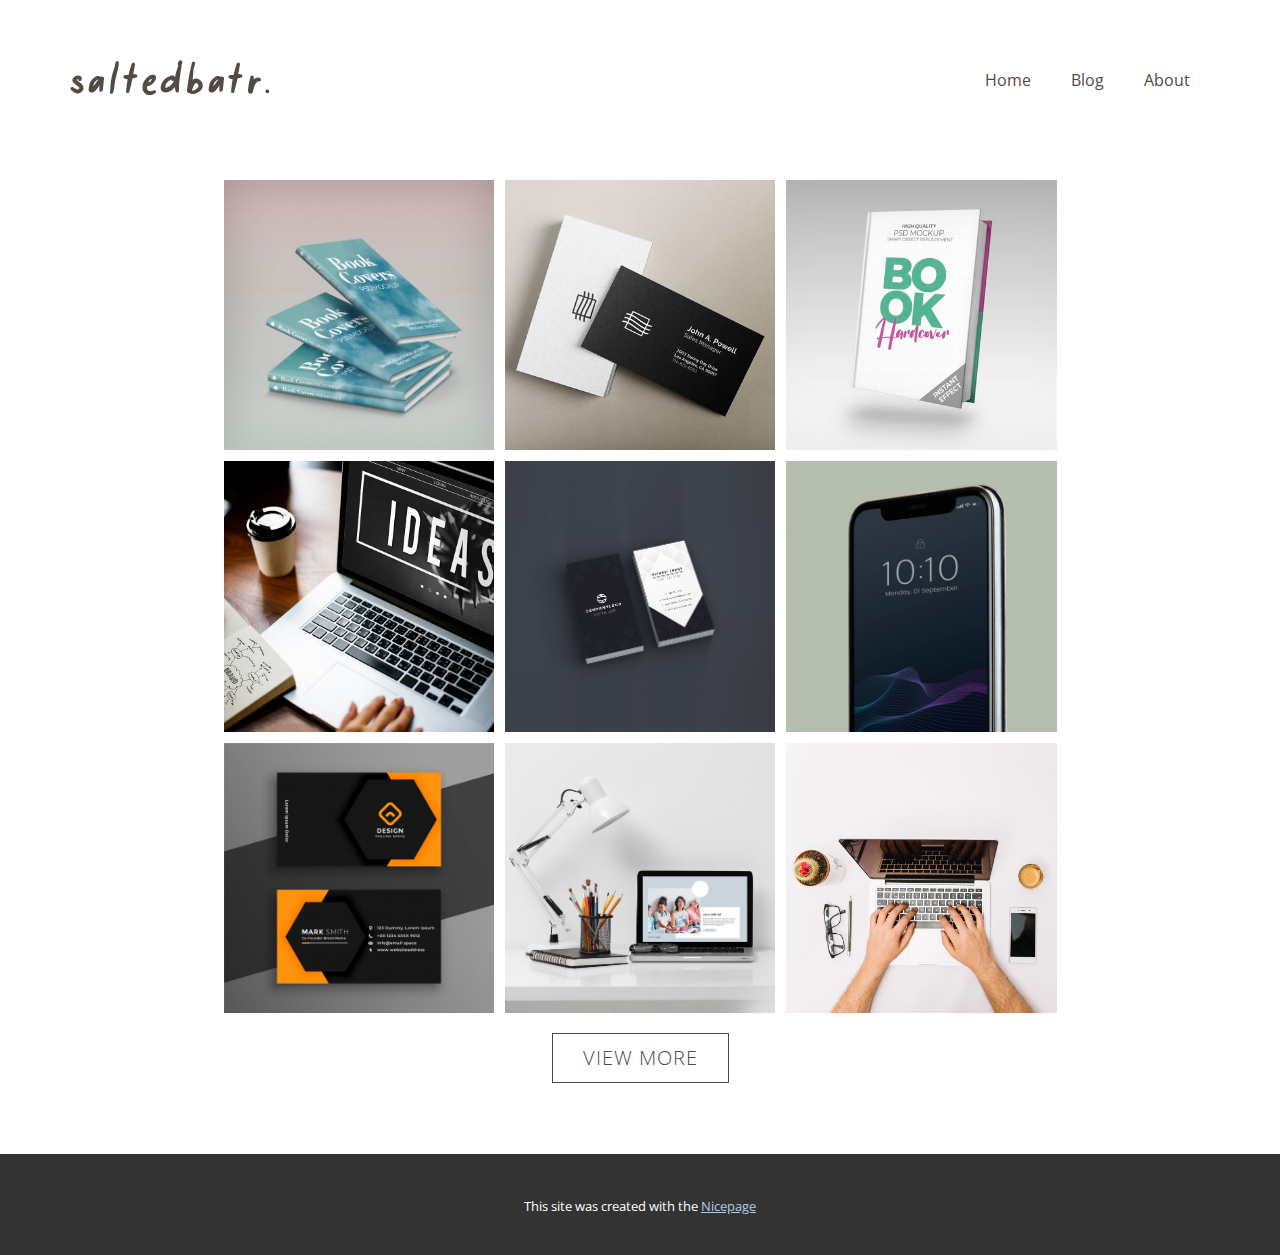
<file: Work.html>
<!DOCTYPE html>
<html style="font-size: 16px;" lang="en"><head>
    <meta name="viewport" content="width=device-width, initial-scale=1.0">
    <meta charset="utf-8">
    <meta name="keywords" content="saltedbatr​, INTUITIVE">
    <meta name="description" content="">
    <title>Work</title>
    <link rel="stylesheet" href="nicepage.css" media="screen">
<link rel="stylesheet" href="Work.css" media="screen">
    <script class="u-script" type="text/javascript" src="jquery.js" defer=""></script>
    <script class="u-script" type="text/javascript" src="nicepage.js" defer=""></script>
    <meta name="generator" content="Nicepage 7.7.3, nicepage.com">
    
    
    
    <link id="u-theme-google-font" rel="stylesheet" href="https://fonts.googleapis.com/css?family=Roboto:100,100i,300,300i,400,400i,500,500i,700,700i,900,900i|Open+Sans:300,300i,400,400i,500,500i,600,600i,700,700i,800,800i">
    <script type="application/ld+json">{
		"@context": "http://schema.org",
		"@type": "Organization",
		"name": "Site1",
		"logo": "images/logo-02.png"
}</script>
    <meta name="theme-color" content="#478ac9">
    <meta property="og:title" content="Work">
    <meta property="og:description" content="">
    <meta property="og:type" content="website">
  <meta data-intl-tel-input-cdn-path="intlTelInput/"></head>
  <body data-path-to-root="./" data-include-products="false" class="u-body u-overlap u-overlap-transparent u-xl-mode" data-lang="en"><header class="u-clearfix u-header u-header" id="header"><div class="u-clearfix u-sheet u-valign-middle-lg u-valign-middle-md u-valign-middle-sm u-valign-middle-xs u-sheet-1">
        <div class="u-align-center u-clearfix u-group-elements u-group-elements-1">
          <a href="#" class="u-image u-logo u-image-1" data-image-width="202" data-image-height="42">
            <img src="images/logo-02.png" class="u-logo-image u-logo-image-1">
          </a>
          <nav class="u-menu u-menu-one-level u-offcanvas u-menu-1">
            <div class="menu-collapse" style="font-size: 1rem; letter-spacing: 0px;">
              <a class="u-button-style u-custom-left-right-menu-spacing u-custom-padding-bottom u-custom-text-active-color u-custom-text-color u-custom-top-bottom-menu-spacing u-hamburger-link u-nav-link u-text-active-palette-1-base u-text-hover-palette-2-base" href="#">
                <svg class="u-svg-link" viewBox="0 0 24 24"><use xlink:href="#svg-9f0c"></use></svg>
                <svg class="u-svg-content" version="1.1" id="svg-9f0c" viewBox="0 0 16 16" x="0px" y="0px" xmlns:xlink="http://www.w3.org/1999/xlink" xmlns="http://www.w3.org/2000/svg"><g><rect y="1" width="16" height="2"></rect><rect y="7" width="16" height="2"></rect><rect y="13" width="16" height="2"></rect>
</g></svg>
              </a>
            </div>
            <div class="u-custom-menu u-nav-container">
              <ul class="u-nav u-unstyled u-nav-1"><li class="u-nav-item"><a class="u-button-style u-nav-link u-text-active-white u-text-custom-color-2 u-text-hover-palette-2-base" href="Home.html" style="padding: 10px 20px;">Home</a>
</li><li class="u-nav-item"><a class="u-button-style u-nav-link u-text-active-white u-text-custom-color-2 u-text-hover-palette-2-base" href="blog/blog.html" style="padding: 10px 20px;">Blog</a>
</li><li class="u-nav-item"><a class="u-button-style u-nav-link u-text-active-white u-text-custom-color-2 u-text-hover-palette-2-base" href="About.html" style="padding: 10px 20px;">About</a>
</li></ul>
            </div>
            <div class="u-custom-menu u-nav-container-collapse">
              <div class="u-black u-container-style u-inner-container-layout u-opacity u-opacity-95 u-sidenav">
                <div class="u-inner-container-layout u-sidenav-overflow">
                  <div class="u-menu-close"></div>
                  <ul class="u-align-center u-nav u-popupmenu-items u-unstyled u-nav-2"><li class="u-nav-item"><a class="u-button-style u-nav-link" href="Home.html">Home</a>
</li><li class="u-nav-item"><a class="u-button-style u-nav-link" href="blog/blog.html">Blog</a>
</li><li class="u-nav-item"><a class="u-button-style u-nav-link" href="About.html">About</a>
</li></ul>
                </div>
              </div>
              <div class="u-black u-menu-overlay u-opacity u-opacity-70"></div>
            </div>
          </nav>
        </div>
      </div></header>
    <section class="u-align-center-lg u-align-center-md u-align-center-xl u-align-left-sm u-align-left-xs u-clearfix u-lightbox u-white u-section-1" id="sec-0639">
      <div class="u-clearfix u-sheet u-valign-middle-xs u-sheet-1">
        <div class="u-expanded-width-md u-expanded-width-sm u-expanded-width-xs u-gallery u-layout-grid u-lightbox u-show-text-on-hover u-gallery-1">
          <div class="u-gallery-inner u-gallery-inner-1">
            <div class="u-effect-fade u-effect-hover-zoom u-gallery-item">
              <div class="u-back-slide" data-image-width="613" data-image-height="626">
                <img class="u-back-image u-expanded" src="images/four-books-mockup_125540-455.jpg">
              </div>
              <div class="u-over-slide u-shading u-over-slide-1"></div>
            </div>
            <div class="u-effect-fade u-effect-hover-zoom u-gallery-item">
              <div class="u-back-slide">
                <img class="u-back-image u-expanded" src="images/business-cards-mockup_1389-1137.jpg">
              </div>
              <div class="u-over-slide u-shading u-over-slide-2"></div>
            </div>
            <div class="u-effect-fade u-effect-hover-zoom u-gallery-item">
              <div class="u-back-slide" data-image-width="626" data-image-height="442">
                <img class="u-back-image u-expanded" src="images/book-cover-mockup_125540-453.jpg">
              </div>
              <div class="u-over-slide u-shading u-over-slide-3"></div>
            </div>
            <div class="u-effect-fade u-effect-hover-zoom u-gallery-item">
              <div class="u-back-slide" data-image-width="1199" data-image-height="800">
                <img class="u-back-image u-expanded" src="images/yh-min.jpg">
              </div>
              <div class="u-over-slide u-shading u-over-slide-4"></div>
            </div>
            <div class="u-effect-fade u-effect-hover-zoom u-gallery-item">
              <div class="u-back-slide">
                <img class="u-back-image u-expanded" src="images/rr.jpg">
              </div>
              <div class="u-over-slide u-shading u-over-slide-5"></div>
            </div>
            <div class="u-effect-fade u-effect-hover-zoom u-gallery-item">
              <div class="u-back-slide">
                <img class="u-back-image u-expanded" src="images/black-screen-smartphone-mockup-design_53876-65977.jpg">
              </div>
              <div class="u-over-slide u-shading u-over-slide-6"></div>
            </div>
            <div class="u-effect-fade u-effect-hover-zoom u-gallery-item">
              <div class="u-back-slide">
                <img class="u-back-image u-expanded" src="images/elegant-minimal-black-yellow-business-card-template_1017-22513.jpg">
              </div>
              <div class="u-over-slide u-shading u-over-slide-7"></div>
            </div>
            <div class="u-effect-fade u-effect-hover-zoom u-gallery-item">
              <div class="u-back-slide" data-image-width="1500" data-image-height="1213">
                <img class="u-back-image u-expanded" src="images/re.jpg">
              </div>
              <div class="u-over-slide u-shading u-over-slide-8"></div>
            </div>
            <div class="u-effect-fade u-effect-hover-zoom u-gallery-item">
              <div class="u-back-slide" data-image-width="1000" data-image-height="919">
                <img class="u-back-image u-expanded" src="images/a9dcc2d3-077b-4cbf-35f1-05a7ca2b6438.jpg">
              </div>
              <div class="u-over-slide u-shading u-over-slide-9"></div>
            </div>
          </div>
        </div>
        <a href="#" class="u-active-custom-color-2 u-align-center u-border-1 u-border-active-custom-color-2 u-border-custom-color-2 u-border-hover-custom-color-2 u-btn u-button-style u-hover-custom-color-2 u-none u-text-active-white u-text-custom-color-2 u-text-hover-white u-btn-1">view more</a>
      </div>
    </section>
    
    
    
    <footer class="u-align-center u-clearfix u-container-align-center u-footer u-white u-footer" id="footer"><div class="u-clearfix u-sheet u-sheet-1"></div></footer>
    <section class="u-backlink u-clearfix u-grey-80">
      <p class="u-text"><span>This site was created with the </span>
        <a class="u-link" href="https://nicepage.com/" target="_blank" rel="nofollow"><span>Nicepage</span>
        </a>
      </p>
    </section>
  
</body></html>
</file>
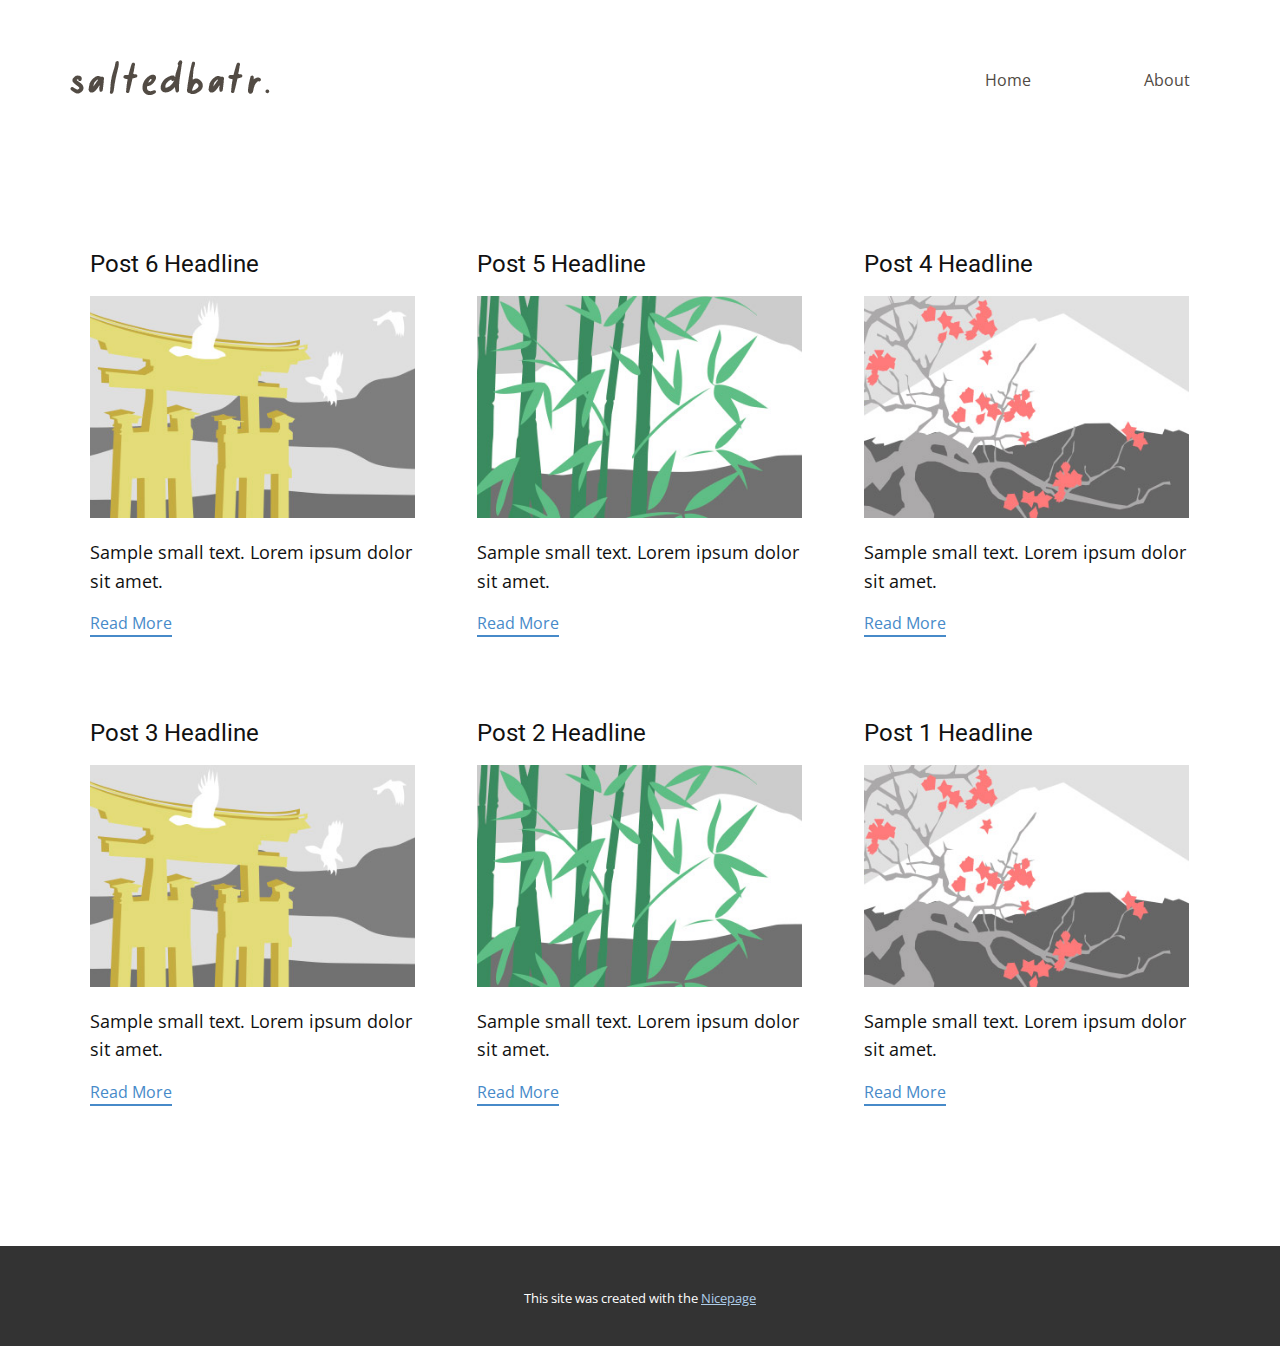
<file: blog/blog.html>
<!DOCTYPE html>
<html style="font-size: 16px;" lang="en"><head>
    <meta name="viewport" content="width=device-width, initial-scale=1.0">
    <meta charset="utf-8">
    <meta name="keywords" content="">
    <meta name="description" content="">
    <title>Blog</title>
    <link rel="stylesheet" href="../nicepage.css" media="screen">
<link rel="stylesheet" href="../Blog-Template.css" media="screen">
    <script class="u-script" type="text/javascript" src="../jquery.js" defer=""></script>
    <script class="u-script" type="text/javascript" src="../nicepage.js" defer=""></script>
    <meta name="generator" content="Nicepage 7.7.3, nicepage.com">
    
    
    
    <link id="u-theme-google-font" rel="stylesheet" href="https://fonts.googleapis.com/css?family=Roboto:100,100i,300,300i,400,400i,500,500i,700,700i,900,900i|Open+Sans:300,300i,400,400i,500,500i,600,600i,700,700i,800,800i">
    <script type="application/ld+json">{
		"@context": "http://schema.org",
		"@type": "Organization",
		"name": "Site1",
		"logo": "images/logo-02.png"
}</script>
    <meta name="theme-color" content="#478ac9">
  <meta data-intl-tel-input-cdn-path="intlTelInput/"></head>
  <body data-path-to-root="../" data-include-products="false" class="u-body u-xl-mode" data-lang="en"><header class="u-clearfix u-header u-header" id="header"><div class="u-clearfix u-sheet u-valign-middle-lg u-valign-middle-md u-valign-middle-sm u-valign-middle-xs u-sheet-1">
        <div class="u-align-center u-clearfix u-group-elements u-group-elements-1">
          <a href="#" class="u-image u-logo u-image-1" data-image-width="202" data-image-height="42">
            <img src="../images/logo-02.png" class="u-logo-image u-logo-image-1">
          </a>
          <nav class="u-menu u-menu-one-level u-offcanvas u-menu-1">
            <div class="menu-collapse" style="font-size: 1rem; letter-spacing: 0px;">
              <a class="u-button-style u-custom-left-right-menu-spacing u-custom-padding-bottom u-custom-text-active-color u-custom-text-color u-custom-top-bottom-menu-spacing u-hamburger-link u-nav-link u-text-active-palette-1-base u-text-hover-palette-2-base" href="#">
                <svg class="u-svg-link" viewBox="0 0 24 24"><use xlink:href="#svg-9f0c"></use></svg>
                <svg class="u-svg-content" version="1.1" id="svg-9f0c" viewBox="0 0 16 16" x="0px" y="0px" xmlns:xlink="http://www.w3.org/1999/xlink" xmlns="http://www.w3.org/2000/svg"><g><rect y="1" width="16" height="2"></rect><rect y="7" width="16" height="2"></rect><rect y="13" width="16" height="2"></rect>
</g></svg>
              </a>
            </div>
            <div class="u-custom-menu u-nav-container">
              <ul class="u-nav u-unstyled u-nav-1"><li class="u-nav-item"><a class="u-button-style u-nav-link u-text-active-white u-text-custom-color-2 u-text-hover-palette-2-base" href="../Home.html" style="padding: 10px 20px;">Home</a>
</li><li class="u-nav-item"><a class="u-button-style u-nav-link u-text-active-white u-text-custom-color-2 u-text-hover-palette-2-base" href="../blog/blog.html" style="padding: 10px 20px;">Blog</a>
</li><li class="u-nav-item"><a class="u-button-style u-nav-link u-text-active-white u-text-custom-color-2 u-text-hover-palette-2-base" href="../About.html" style="padding: 10px 20px;">About</a>
</li></ul>
            </div>
            <div class="u-custom-menu u-nav-container-collapse">
              <div class="u-black u-container-style u-inner-container-layout u-opacity u-opacity-95 u-sidenav">
                <div class="u-inner-container-layout u-sidenav-overflow">
                  <div class="u-menu-close"></div>
                  <ul class="u-align-center u-nav u-popupmenu-items u-unstyled u-nav-2"><li class="u-nav-item"><a class="u-button-style u-nav-link" href="../Home.html">Home</a>
</li><li class="u-nav-item"><a class="u-button-style u-nav-link" href="../blog/blog.html">Blog</a>
</li><li class="u-nav-item"><a class="u-button-style u-nav-link" href="../About.html">About</a>
</li></ul>
                </div>
              </div>
              <div class="u-black u-menu-overlay u-opacity u-opacity-70"></div>
            </div>
          </nav>
        </div>
      </div></header>
    <section class="u-clearfix u-section-1" id="block-1">
      <div class="u-clearfix u-sheet u-valign-middle u-sheet-1"><!--blog--><!--blog_options_json--><!--{"type":"Recent","source":"","tags":"","count":""}--><!--/blog_options_json-->
        <div class="u-blog u-expanded-width u-repeater u-repeater-1" data-blog-id="blog-1"><!--blog_post-->
          <div class="u-blog-post u-container-style u-repeater-item u-white u-repeater-item-1">
            <div class="u-container-layout u-similar-container u-valign-top u-container-layout-1"><!--blog_post_header-->
              <h4 class="u-blog-control u-text u-text-1">
                <a class="u-post-header-link" href="../blog/post-5.html">Post 6 Headline</a>
              </h4><!--/blog_post_header--><!--blog_post_image-->
              <a class="u-post-header-link" href="../blog/post-5.html"><img alt="" class="u-blog-control u-expanded-width u-image u-image-default u-image-1" src="../images/8ad73f3c.jpeg"></a><!--/blog_post_image--><!--blog_post_content-->
              <div class="u-blog-control u-post-content u-text u-text-2 fr-view">Sample small text. Lorem ipsum dolor sit amet.</div><!--/blog_post_content--><!--blog_post_readmore-->
              <a href="../blog/post-5.html" class="u-blog-control u-border-2 u-border-palette-1-base u-btn u-btn-rectangle u-button-style u-none u-btn-1"><!--blog_post_readmore_content--><!--options_json--><!--{"content":"","defaultValue":"Read More"}--><!--/options_json-->Read More<!--/blog_post_readmore_content--></a><!--/blog_post_readmore-->
            </div>
          </div><div class="u-blog-post u-container-style u-repeater-item u-video-cover u-white">
            <div class="u-container-layout u-similar-container u-valign-top u-container-layout-2"><!--blog_post_header-->
              <h4 class="u-blog-control u-text u-text-3">
                <a class="u-post-header-link" href="../blog/post-4.html">Post 5 Headline</a>
              </h4><!--/blog_post_header--><!--blog_post_image-->
              <a class="u-post-header-link" href="../blog/post-4.html"><img alt="" class="u-blog-control u-expanded-width u-image u-image-default u-image-2" src="../images/68f64b9d.jpeg"></a><!--/blog_post_image--><!--blog_post_content-->
              <div class="u-blog-control u-post-content u-text u-text-4 fr-view">Sample small text. Lorem ipsum dolor sit amet.</div><!--/blog_post_content--><!--blog_post_readmore-->
              <a href="../blog/post-4.html" class="u-blog-control u-border-2 u-border-palette-1-base u-btn u-btn-rectangle u-button-style u-none u-btn-2"><!--blog_post_readmore_content--><!--options_json--><!--{"content":"","defaultValue":"Read More"}--><!--/options_json-->Read More<!--/blog_post_readmore_content--></a><!--/blog_post_readmore-->
            </div>
          </div><div class="u-blog-post u-container-style u-repeater-item u-video-cover u-white">
            <div class="u-container-layout u-similar-container u-valign-top u-container-layout-3"><!--blog_post_header-->
              <h4 class="u-blog-control u-text u-text-5">
                <a class="u-post-header-link" href="../blog/post-3.html">Post 4 Headline</a>
              </h4><!--/blog_post_header--><!--blog_post_image-->
              <a class="u-post-header-link" href="../blog/post-3.html"><img alt="" class="u-blog-control u-expanded-width u-image u-image-default u-image-3" src="../images/0fd3416c.jpeg"></a><!--/blog_post_image--><!--blog_post_content-->
              <div class="u-blog-control u-post-content u-text u-text-6 fr-view">Sample small text. Lorem ipsum dolor sit amet.</div><!--/blog_post_content--><!--blog_post_readmore-->
              <a href="../blog/post-3.html" class="u-blog-control u-border-2 u-border-palette-1-base u-btn u-btn-rectangle u-button-style u-none u-btn-3"><!--blog_post_readmore_content--><!--options_json--><!--{"content":"","defaultValue":"Read More"}--><!--/options_json-->Read More<!--/blog_post_readmore_content--></a><!--/blog_post_readmore-->
            </div>
          </div><div class="u-blog-post u-container-style u-repeater-item u-white u-repeater-item-1">
            <div class="u-container-layout u-similar-container u-valign-top u-container-layout-1"><!--blog_post_header-->
              <h4 class="u-blog-control u-text u-text-1">
                <a class="u-post-header-link" href="../blog/post-2.html">Post 3 Headline</a>
              </h4><!--/blog_post_header--><!--blog_post_image-->
              <a class="u-post-header-link" href="../blog/post-2.html"><img alt="" class="u-blog-control u-expanded-width u-image u-image-default u-image-1" src="../images/8ad73f3c.jpeg"></a><!--/blog_post_image--><!--blog_post_content-->
              <div class="u-blog-control u-post-content u-text u-text-2 fr-view">Sample small text. Lorem ipsum dolor sit amet.</div><!--/blog_post_content--><!--blog_post_readmore-->
              <a href="../blog/post-2.html" class="u-blog-control u-border-2 u-border-palette-1-base u-btn u-btn-rectangle u-button-style u-none u-btn-1"><!--blog_post_readmore_content--><!--options_json--><!--{"content":"","defaultValue":"Read More"}--><!--/options_json-->Read More<!--/blog_post_readmore_content--></a><!--/blog_post_readmore-->
            </div>
          </div><div class="u-blog-post u-container-style u-repeater-item u-video-cover u-white">
            <div class="u-container-layout u-similar-container u-valign-top u-container-layout-2"><!--blog_post_header-->
              <h4 class="u-blog-control u-text u-text-3">
                <a class="u-post-header-link" href="../blog/post-1.html">Post 2 Headline</a>
              </h4><!--/blog_post_header--><!--blog_post_image-->
              <a class="u-post-header-link" href="../blog/post-1.html"><img alt="" class="u-blog-control u-expanded-width u-image u-image-default u-image-2" src="../images/68f64b9d.jpeg"></a><!--/blog_post_image--><!--blog_post_content-->
              <div class="u-blog-control u-post-content u-text u-text-4 fr-view">Sample small text. Lorem ipsum dolor sit amet.</div><!--/blog_post_content--><!--blog_post_readmore-->
              <a href="../blog/post-1.html" class="u-blog-control u-border-2 u-border-palette-1-base u-btn u-btn-rectangle u-button-style u-none u-btn-2"><!--blog_post_readmore_content--><!--options_json--><!--{"content":"","defaultValue":"Read More"}--><!--/options_json-->Read More<!--/blog_post_readmore_content--></a><!--/blog_post_readmore-->
            </div>
          </div><div class="u-blog-post u-container-style u-repeater-item u-video-cover u-white">
            <div class="u-container-layout u-similar-container u-valign-top u-container-layout-3"><!--blog_post_header-->
              <h4 class="u-blog-control u-text u-text-5">
                <a class="u-post-header-link" href="../blog/post.html">Post 1 Headline</a>
              </h4><!--/blog_post_header--><!--blog_post_image-->
              <a class="u-post-header-link" href="../blog/post.html"><img alt="" class="u-blog-control u-expanded-width u-image u-image-default u-image-3" src="../images/0fd3416c.jpeg"></a><!--/blog_post_image--><!--blog_post_content-->
              <div class="u-blog-control u-post-content u-text u-text-6 fr-view">Sample small text. Lorem ipsum dolor sit amet.</div><!--/blog_post_content--><!--blog_post_readmore-->
              <a href="../blog/post.html" class="u-blog-control u-border-2 u-border-palette-1-base u-btn u-btn-rectangle u-button-style u-none u-btn-3"><!--blog_post_readmore_content--><!--options_json--><!--{"content":"","defaultValue":"Read More"}--><!--/options_json-->Read More<!--/blog_post_readmore_content--></a><!--/blog_post_readmore-->
            </div>
          </div><!--/blog_post--><!--blog_post-->
          <!--/blog_post--><!--blog_post-->
          <!--/blog_post-->
        </div><!--/blog-->
      </div>
    </section>
    
    
    
    <footer class="u-align-center u-clearfix u-container-align-center u-footer u-white u-footer" id="footer"><div class="u-clearfix u-sheet u-sheet-1"></div></footer>
    <section class="u-backlink u-clearfix u-grey-80">
      <p class="u-text"><span>This site was created with the </span>
        <a class="u-link" href="https://nicepage.com/" target="_blank" rel="nofollow"><span>Nicepage</span>
        </a>
      </p>
    </section>
  
</body></html>
</file>
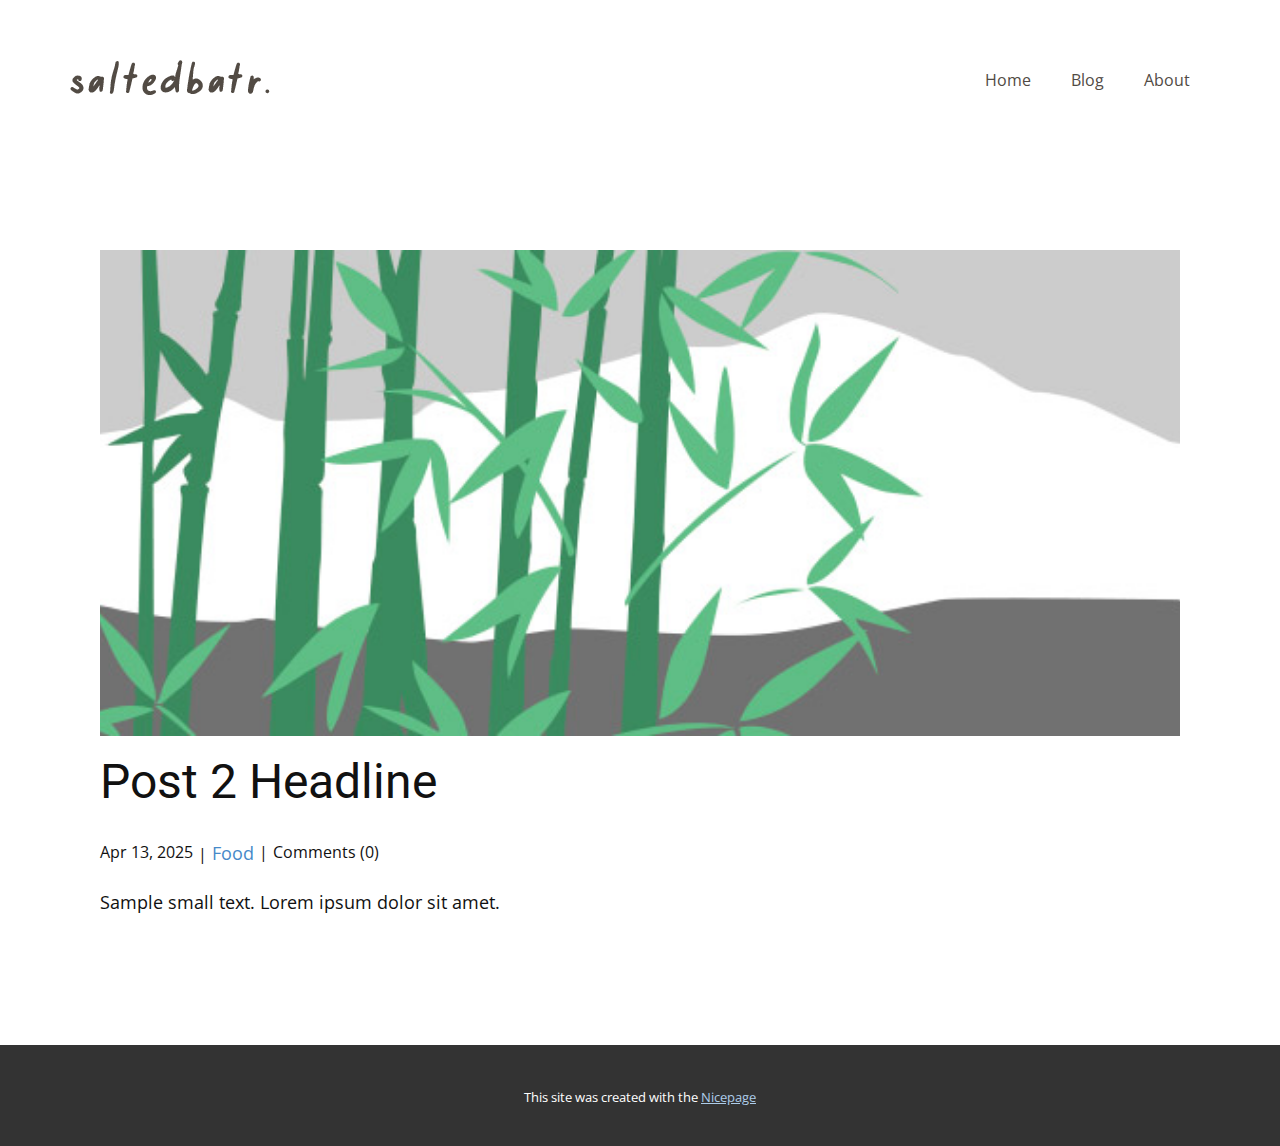
<file: blog/post-1.html>
<!DOCTYPE html>
<html style="font-size: 16px;" lang="en"><head>
    <meta name="viewport" content="width=device-width, initial-scale=1.0">
    <meta charset="utf-8">
    <meta name="keywords" content="Post 1 Headline">
    <meta name="description" content="">
    <title>Post 2 Headline</title>
    <link rel="stylesheet" href="../nicepage.css" media="screen">
<link rel="stylesheet" href="../Post-Template.css" media="screen">
    <script class="u-script" type="text/javascript" src="../jquery.js" defer=""></script>
    <script class="u-script" type="text/javascript" src="../nicepage.js" defer=""></script>
    <meta name="generator" content="Nicepage 7.7.3, nicepage.com">
    
    
    
    <link id="u-theme-google-font" rel="stylesheet" href="https://fonts.googleapis.com/css?family=Roboto:100,100i,300,300i,400,400i,500,500i,700,700i,900,900i|Open+Sans:300,300i,400,400i,500,500i,600,600i,700,700i,800,800i">
    <script type="application/ld+json">{
		"@context": "http://schema.org",
		"@type": "Organization",
		"name": "Site1",
		"logo": "images/logo-02.png"
}</script>
    <meta name="theme-color" content="#478ac9">
  <meta data-intl-tel-input-cdn-path="intlTelInput/"></head>
  <body data-path-to-root="./" data-include-products="false" class="u-body u-xl-mode" data-lang="en"><header class="u-clearfix u-header u-header" id="header"><div class="u-clearfix u-sheet u-valign-middle-lg u-valign-middle-md u-valign-middle-sm u-valign-middle-xs u-sheet-1">
        <div class="u-align-center u-clearfix u-group-elements u-group-elements-1">
          <a href="#" class="u-image u-logo u-image-1" data-image-width="202" data-image-height="42">
            <img src="../images/logo-02.png" class="u-logo-image u-logo-image-1">
          </a>
          <nav class="u-menu u-menu-one-level u-offcanvas u-menu-1">
            <div class="menu-collapse" style="font-size: 1rem; letter-spacing: 0px;">
              <a class="u-button-style u-custom-left-right-menu-spacing u-custom-padding-bottom u-custom-text-active-color u-custom-text-color u-custom-top-bottom-menu-spacing u-hamburger-link u-nav-link u-text-active-palette-1-base u-text-hover-palette-2-base" href="#">
                <svg class="u-svg-link" viewBox="0 0 24 24"><use xlink:href="#svg-9f0c"></use></svg>
                <svg class="u-svg-content" version="1.1" id="svg-9f0c" viewBox="0 0 16 16" x="0px" y="0px" xmlns:xlink="http://www.w3.org/1999/xlink" xmlns="http://www.w3.org/2000/svg"><g><rect y="1" width="16" height="2"></rect><rect y="7" width="16" height="2"></rect><rect y="13" width="16" height="2"></rect>
</g></svg>
              </a>
            </div>
            <div class="u-custom-menu u-nav-container">
              <ul class="u-nav u-unstyled u-nav-1"><li class="u-nav-item"><a class="u-button-style u-nav-link u-text-active-white u-text-custom-color-2 u-text-hover-palette-2-base" href="../Home.html" style="padding: 10px 20px;">Home</a>
</li><li class="u-nav-item"><a class="u-button-style u-nav-link u-text-active-white u-text-custom-color-2 u-text-hover-palette-2-base" href="../blog/blog.html" style="padding: 10px 20px;">Blog</a>
</li><li class="u-nav-item"><a class="u-button-style u-nav-link u-text-active-white u-text-custom-color-2 u-text-hover-palette-2-base" href="../About.html" style="padding: 10px 20px;">About</a>
</li></ul>
            </div>
            <div class="u-custom-menu u-nav-container-collapse">
              <div class="u-black u-container-style u-inner-container-layout u-opacity u-opacity-95 u-sidenav">
                <div class="u-inner-container-layout u-sidenav-overflow">
                  <div class="u-menu-close"></div>
                  <ul class="u-align-center u-nav u-popupmenu-items u-unstyled u-nav-2"><li class="u-nav-item"><a class="u-button-style u-nav-link" href="../Home.html">Home</a>
</li><li class="u-nav-item"><a class="u-button-style u-nav-link" href="../blog/blog.html">Blog</a>
</li><li class="u-nav-item"><a class="u-button-style u-nav-link" href="../About.html">About</a>
</li></ul>
                </div>
              </div>
              <div class="u-black u-menu-overlay u-opacity u-opacity-70"></div>
            </div>
          </nav>
        </div>
      </div></header>
    <section class="u-align-center u-clearfix u-section-1" id="block-1">
      <div class="u-clearfix u-sheet u-valign-middle-md u-valign-middle-sm u-valign-middle-xs u-sheet-1"><!--post_details--><!--post_details_options_json--><!--{"source":""}--><!--/post_details_options_json--><!--blog_post-->
        <div class="u-container-style u-expanded-width u-post-details u-post-details-1">
          <div class="u-container-layout u-valign-middle u-container-layout-1"><!--blog_post_image-->
            <img alt="" class="u-blog-control u-expanded-width u-image u-image-default u-image-1" src="../images/68f64b9d.jpeg"><!--/blog_post_image--><!--blog_post_header-->
            <h2 class="u-blog-control u-text u-text-1">Post 2 Headline</h2><!--/blog_post_header--><!--blog_post_metadata-->
            <div class="u-blog-control u-metadata u-metadata-1"><!--blog_post_metadata_date--><span class="u-meta-date u-meta-icon">Apr 13, 2025</span><!--/blog_post_metadata_date--><!--blog_post_metadata_category--><span class="u-meta-category u-meta-icon"><a href="../blog/blog.html#/blog-1///1">Food</a></span><!--/blog_post_metadata_category--><!--blog_post_metadata_comments--><span class="u-meta-comments u-meta-icon"><!--blog_post_metadata_comments_content-->Comments (0)<!--/blog_post_metadata_comments_content--></span><!--/blog_post_metadata_comments-->
            </div><!--/blog_post_metadata--><!--blog_post_content-->
            <div class="u-align-justify u-blog-control u-post-content u-text u-text-2 fr-view">
  <p>Sample small text. Lorem ipsum dolor sit amet.</p>
  </div><!--/blog_post_content-->
          </div>
        </div><!--/blog_post--><!--/post_details-->
      </div>
    </section>
    
    
    
    <footer class="u-align-center u-clearfix u-container-align-center u-footer u-white u-footer" id="footer"><div class="u-clearfix u-sheet u-sheet-1"></div></footer>
    <section class="u-backlink u-clearfix u-grey-80">
      <p class="u-text"><span>This site was created with the </span>
        <a class="u-link" href="https://nicepage.com/" target="_blank" rel="nofollow"><span>Nicepage</span>
        </a>
      </p>
    </section>
  
</body></html>
</file>
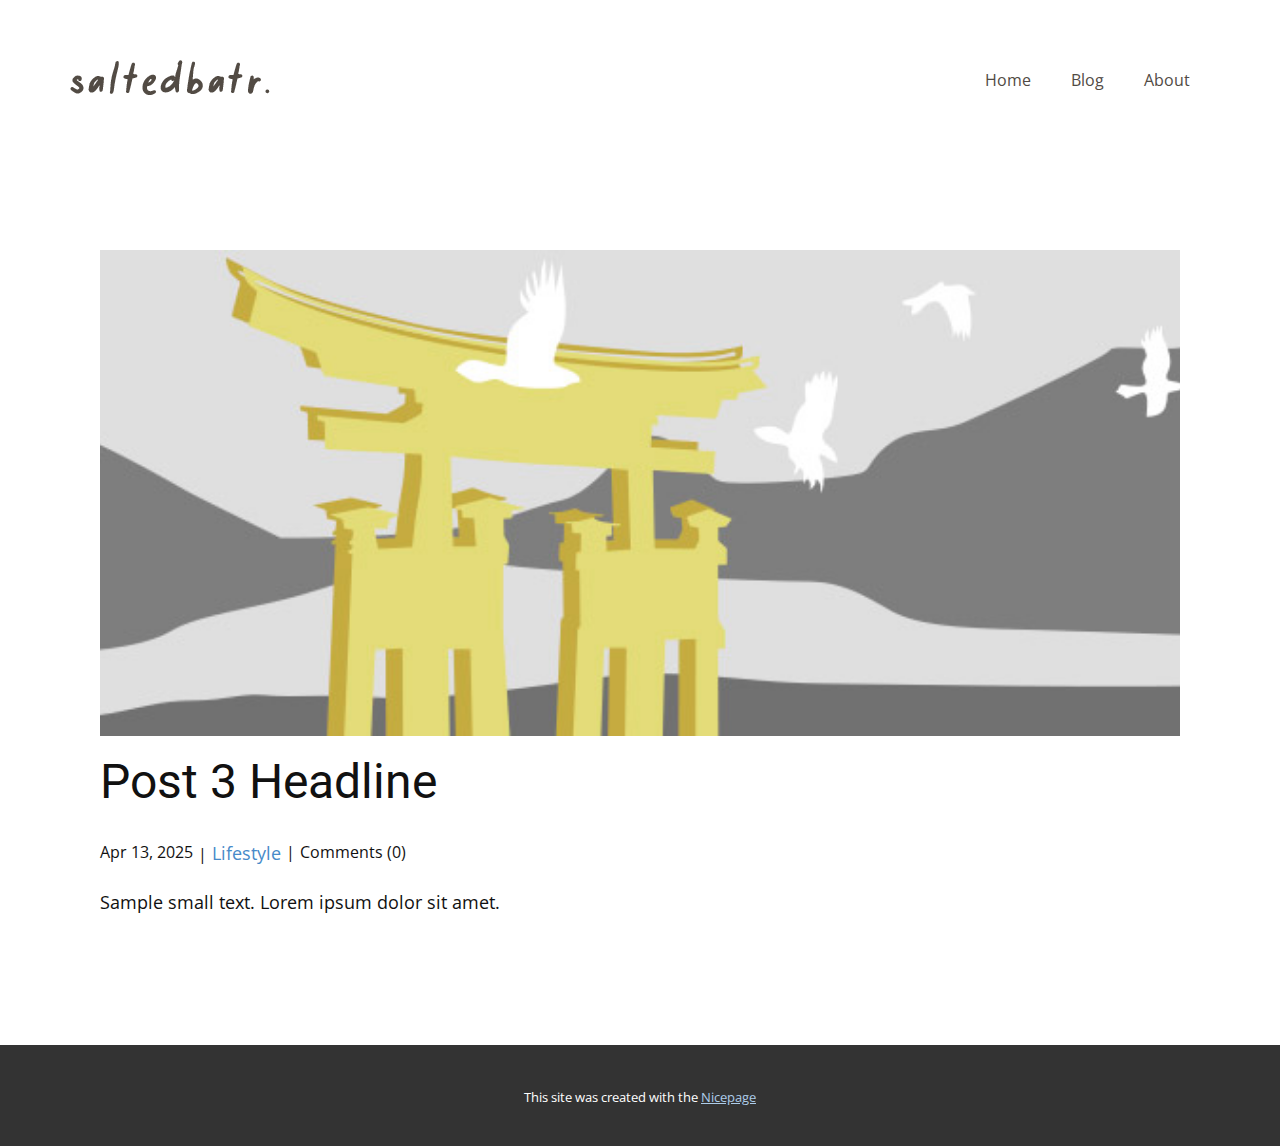
<file: blog/post-2.html>
<!DOCTYPE html>
<html style="font-size: 16px;" lang="en"><head>
    <meta name="viewport" content="width=device-width, initial-scale=1.0">
    <meta charset="utf-8">
    <meta name="keywords" content="Post 1 Headline">
    <meta name="description" content="">
    <title>Post 3 Headline</title>
    <link rel="stylesheet" href="../nicepage.css" media="screen">
<link rel="stylesheet" href="../Post-Template.css" media="screen">
    <script class="u-script" type="text/javascript" src="../jquery.js" defer=""></script>
    <script class="u-script" type="text/javascript" src="../nicepage.js" defer=""></script>
    <meta name="generator" content="Nicepage 7.7.3, nicepage.com">
    
    
    
    <link id="u-theme-google-font" rel="stylesheet" href="https://fonts.googleapis.com/css?family=Roboto:100,100i,300,300i,400,400i,500,500i,700,700i,900,900i|Open+Sans:300,300i,400,400i,500,500i,600,600i,700,700i,800,800i">
    <script type="application/ld+json">{
		"@context": "http://schema.org",
		"@type": "Organization",
		"name": "Site1",
		"logo": "images/logo-02.png"
}</script>
    <meta name="theme-color" content="#478ac9">
  <meta data-intl-tel-input-cdn-path="intlTelInput/"></head>
  <body data-path-to-root="./" data-include-products="false" class="u-body u-xl-mode" data-lang="en"><header class="u-clearfix u-header u-header" id="header"><div class="u-clearfix u-sheet u-valign-middle-lg u-valign-middle-md u-valign-middle-sm u-valign-middle-xs u-sheet-1">
        <div class="u-align-center u-clearfix u-group-elements u-group-elements-1">
          <a href="#" class="u-image u-logo u-image-1" data-image-width="202" data-image-height="42">
            <img src="../images/logo-02.png" class="u-logo-image u-logo-image-1">
          </a>
          <nav class="u-menu u-menu-one-level u-offcanvas u-menu-1">
            <div class="menu-collapse" style="font-size: 1rem; letter-spacing: 0px;">
              <a class="u-button-style u-custom-left-right-menu-spacing u-custom-padding-bottom u-custom-text-active-color u-custom-text-color u-custom-top-bottom-menu-spacing u-hamburger-link u-nav-link u-text-active-palette-1-base u-text-hover-palette-2-base" href="#">
                <svg class="u-svg-link" viewBox="0 0 24 24"><use xlink:href="#svg-9f0c"></use></svg>
                <svg class="u-svg-content" version="1.1" id="svg-9f0c" viewBox="0 0 16 16" x="0px" y="0px" xmlns:xlink="http://www.w3.org/1999/xlink" xmlns="http://www.w3.org/2000/svg"><g><rect y="1" width="16" height="2"></rect><rect y="7" width="16" height="2"></rect><rect y="13" width="16" height="2"></rect>
</g></svg>
              </a>
            </div>
            <div class="u-custom-menu u-nav-container">
              <ul class="u-nav u-unstyled u-nav-1"><li class="u-nav-item"><a class="u-button-style u-nav-link u-text-active-white u-text-custom-color-2 u-text-hover-palette-2-base" href="../Home.html" style="padding: 10px 20px;">Home</a>
</li><li class="u-nav-item"><a class="u-button-style u-nav-link u-text-active-white u-text-custom-color-2 u-text-hover-palette-2-base" href="../blog/blog.html" style="padding: 10px 20px;">Blog</a>
</li><li class="u-nav-item"><a class="u-button-style u-nav-link u-text-active-white u-text-custom-color-2 u-text-hover-palette-2-base" href="../About.html" style="padding: 10px 20px;">About</a>
</li></ul>
            </div>
            <div class="u-custom-menu u-nav-container-collapse">
              <div class="u-black u-container-style u-inner-container-layout u-opacity u-opacity-95 u-sidenav">
                <div class="u-inner-container-layout u-sidenav-overflow">
                  <div class="u-menu-close"></div>
                  <ul class="u-align-center u-nav u-popupmenu-items u-unstyled u-nav-2"><li class="u-nav-item"><a class="u-button-style u-nav-link" href="../Home.html">Home</a>
</li><li class="u-nav-item"><a class="u-button-style u-nav-link" href="../blog/blog.html">Blog</a>
</li><li class="u-nav-item"><a class="u-button-style u-nav-link" href="../About.html">About</a>
</li></ul>
                </div>
              </div>
              <div class="u-black u-menu-overlay u-opacity u-opacity-70"></div>
            </div>
          </nav>
        </div>
      </div></header>
    <section class="u-align-center u-clearfix u-section-1" id="block-1">
      <div class="u-clearfix u-sheet u-valign-middle-md u-valign-middle-sm u-valign-middle-xs u-sheet-1"><!--post_details--><!--post_details_options_json--><!--{"source":""}--><!--/post_details_options_json--><!--blog_post-->
        <div class="u-container-style u-expanded-width u-post-details u-post-details-1">
          <div class="u-container-layout u-valign-middle u-container-layout-1"><!--blog_post_image-->
            <img alt="" class="u-blog-control u-expanded-width u-image u-image-default u-image-1" src="../images/8ad73f3c.jpeg"><!--/blog_post_image--><!--blog_post_header-->
            <h2 class="u-blog-control u-text u-text-1">Post 3 Headline</h2><!--/blog_post_header--><!--blog_post_metadata-->
            <div class="u-blog-control u-metadata u-metadata-1"><!--blog_post_metadata_date--><span class="u-meta-date u-meta-icon">Apr 13, 2025</span><!--/blog_post_metadata_date--><!--blog_post_metadata_category--><span class="u-meta-category u-meta-icon"><a href="../blog/blog.html#/blog-1///3">Lifestyle</a></span><!--/blog_post_metadata_category--><!--blog_post_metadata_comments--><span class="u-meta-comments u-meta-icon"><!--blog_post_metadata_comments_content-->Comments (0)<!--/blog_post_metadata_comments_content--></span><!--/blog_post_metadata_comments-->
            </div><!--/blog_post_metadata--><!--blog_post_content-->
            <div class="u-align-justify u-blog-control u-post-content u-text u-text-2 fr-view">
  <p>Sample small text. Lorem ipsum dolor sit amet.</p>
  </div><!--/blog_post_content-->
          </div>
        </div><!--/blog_post--><!--/post_details-->
      </div>
    </section>
    
    
    
    <footer class="u-align-center u-clearfix u-container-align-center u-footer u-white u-footer" id="footer"><div class="u-clearfix u-sheet u-sheet-1"></div></footer>
    <section class="u-backlink u-clearfix u-grey-80">
      <p class="u-text"><span>This site was created with the </span>
        <a class="u-link" href="https://nicepage.com/" target="_blank" rel="nofollow"><span>Nicepage</span>
        </a>
      </p>
    </section>
  
</body></html>
</file>
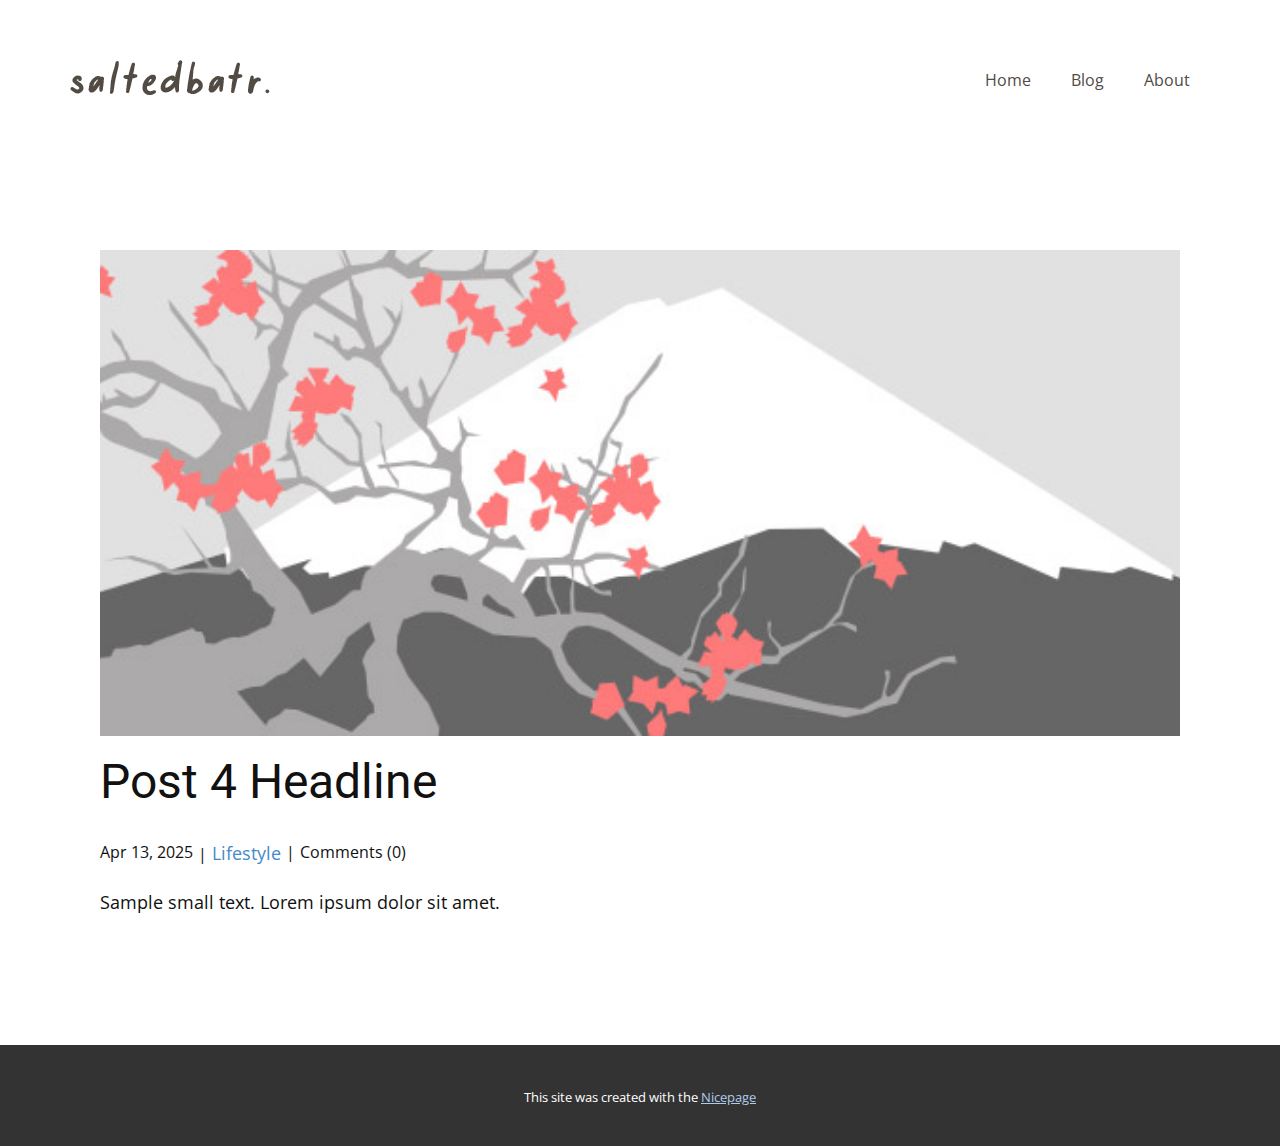
<file: blog/post-3.html>
<!DOCTYPE html>
<html style="font-size: 16px;" lang="en"><head>
    <meta name="viewport" content="width=device-width, initial-scale=1.0">
    <meta charset="utf-8">
    <meta name="keywords" content="Post 1 Headline">
    <meta name="description" content="">
    <title>Post 4 Headline</title>
    <link rel="stylesheet" href="../nicepage.css" media="screen">
<link rel="stylesheet" href="../Post-Template.css" media="screen">
    <script class="u-script" type="text/javascript" src="../jquery.js" defer=""></script>
    <script class="u-script" type="text/javascript" src="../nicepage.js" defer=""></script>
    <meta name="generator" content="Nicepage 7.7.3, nicepage.com">
    
    
    
    <link id="u-theme-google-font" rel="stylesheet" href="https://fonts.googleapis.com/css?family=Roboto:100,100i,300,300i,400,400i,500,500i,700,700i,900,900i|Open+Sans:300,300i,400,400i,500,500i,600,600i,700,700i,800,800i">
    <script type="application/ld+json">{
		"@context": "http://schema.org",
		"@type": "Organization",
		"name": "Site1",
		"logo": "images/logo-02.png"
}</script>
    <meta name="theme-color" content="#478ac9">
  <meta data-intl-tel-input-cdn-path="intlTelInput/"></head>
  <body data-path-to-root="./" data-include-products="false" class="u-body u-xl-mode" data-lang="en"><header class="u-clearfix u-header u-header" id="header"><div class="u-clearfix u-sheet u-valign-middle-lg u-valign-middle-md u-valign-middle-sm u-valign-middle-xs u-sheet-1">
        <div class="u-align-center u-clearfix u-group-elements u-group-elements-1">
          <a href="#" class="u-image u-logo u-image-1" data-image-width="202" data-image-height="42">
            <img src="../images/logo-02.png" class="u-logo-image u-logo-image-1">
          </a>
          <nav class="u-menu u-menu-one-level u-offcanvas u-menu-1">
            <div class="menu-collapse" style="font-size: 1rem; letter-spacing: 0px;">
              <a class="u-button-style u-custom-left-right-menu-spacing u-custom-padding-bottom u-custom-text-active-color u-custom-text-color u-custom-top-bottom-menu-spacing u-hamburger-link u-nav-link u-text-active-palette-1-base u-text-hover-palette-2-base" href="#">
                <svg class="u-svg-link" viewBox="0 0 24 24"><use xlink:href="#svg-9f0c"></use></svg>
                <svg class="u-svg-content" version="1.1" id="svg-9f0c" viewBox="0 0 16 16" x="0px" y="0px" xmlns:xlink="http://www.w3.org/1999/xlink" xmlns="http://www.w3.org/2000/svg"><g><rect y="1" width="16" height="2"></rect><rect y="7" width="16" height="2"></rect><rect y="13" width="16" height="2"></rect>
</g></svg>
              </a>
            </div>
            <div class="u-custom-menu u-nav-container">
              <ul class="u-nav u-unstyled u-nav-1"><li class="u-nav-item"><a class="u-button-style u-nav-link u-text-active-white u-text-custom-color-2 u-text-hover-palette-2-base" href="../Home.html" style="padding: 10px 20px;">Home</a>
</li><li class="u-nav-item"><a class="u-button-style u-nav-link u-text-active-white u-text-custom-color-2 u-text-hover-palette-2-base" href="../blog/blog.html" style="padding: 10px 20px;">Blog</a>
</li><li class="u-nav-item"><a class="u-button-style u-nav-link u-text-active-white u-text-custom-color-2 u-text-hover-palette-2-base" href="../About.html" style="padding: 10px 20px;">About</a>
</li></ul>
            </div>
            <div class="u-custom-menu u-nav-container-collapse">
              <div class="u-black u-container-style u-inner-container-layout u-opacity u-opacity-95 u-sidenav">
                <div class="u-inner-container-layout u-sidenav-overflow">
                  <div class="u-menu-close"></div>
                  <ul class="u-align-center u-nav u-popupmenu-items u-unstyled u-nav-2"><li class="u-nav-item"><a class="u-button-style u-nav-link" href="../Home.html">Home</a>
</li><li class="u-nav-item"><a class="u-button-style u-nav-link" href="../blog/blog.html">Blog</a>
</li><li class="u-nav-item"><a class="u-button-style u-nav-link" href="../About.html">About</a>
</li></ul>
                </div>
              </div>
              <div class="u-black u-menu-overlay u-opacity u-opacity-70"></div>
            </div>
          </nav>
        </div>
      </div></header>
    <section class="u-align-center u-clearfix u-section-1" id="block-1">
      <div class="u-clearfix u-sheet u-valign-middle-md u-valign-middle-sm u-valign-middle-xs u-sheet-1"><!--post_details--><!--post_details_options_json--><!--{"source":""}--><!--/post_details_options_json--><!--blog_post-->
        <div class="u-container-style u-expanded-width u-post-details u-post-details-1">
          <div class="u-container-layout u-valign-middle u-container-layout-1"><!--blog_post_image-->
            <img alt="" class="u-blog-control u-expanded-width u-image u-image-default u-image-1" src="../images/0fd3416c.jpeg"><!--/blog_post_image--><!--blog_post_header-->
            <h2 class="u-blog-control u-text u-text-1">Post 4 Headline</h2><!--/blog_post_header--><!--blog_post_metadata-->
            <div class="u-blog-control u-metadata u-metadata-1"><!--blog_post_metadata_date--><span class="u-meta-date u-meta-icon">Apr 13, 2025</span><!--/blog_post_metadata_date--><!--blog_post_metadata_category--><span class="u-meta-category u-meta-icon"><a href="../blog/blog.html#/blog-1///3">Lifestyle</a></span><!--/blog_post_metadata_category--><!--blog_post_metadata_comments--><span class="u-meta-comments u-meta-icon"><!--blog_post_metadata_comments_content-->Comments (0)<!--/blog_post_metadata_comments_content--></span><!--/blog_post_metadata_comments-->
            </div><!--/blog_post_metadata--><!--blog_post_content-->
            <div class="u-align-justify u-blog-control u-post-content u-text u-text-2 fr-view">
  <p>Sample small text. Lorem ipsum dolor sit amet.</p>
  </div><!--/blog_post_content-->
          </div>
        </div><!--/blog_post--><!--/post_details-->
      </div>
    </section>
    
    
    
    <footer class="u-align-center u-clearfix u-container-align-center u-footer u-white u-footer" id="footer"><div class="u-clearfix u-sheet u-sheet-1"></div></footer>
    <section class="u-backlink u-clearfix u-grey-80">
      <p class="u-text"><span>This site was created with the </span>
        <a class="u-link" href="https://nicepage.com/" target="_blank" rel="nofollow"><span>Nicepage</span>
        </a>
      </p>
    </section>
  
</body></html>
</file>
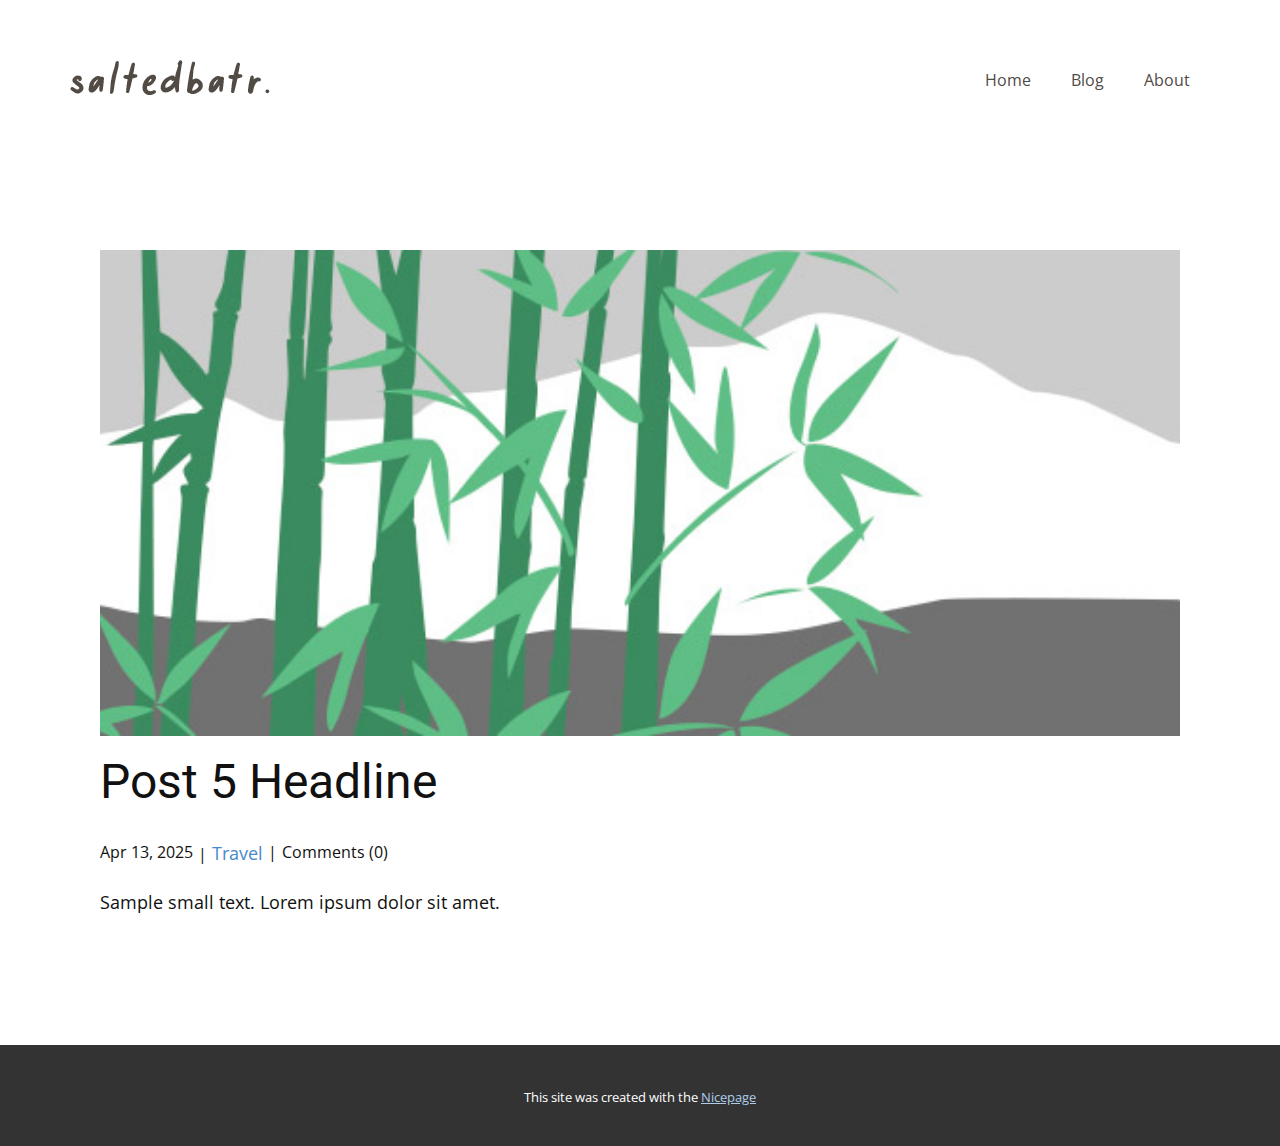
<file: blog/post-4.html>
<!DOCTYPE html>
<html style="font-size: 16px;" lang="en"><head>
    <meta name="viewport" content="width=device-width, initial-scale=1.0">
    <meta charset="utf-8">
    <meta name="keywords" content="Post 1 Headline">
    <meta name="description" content="">
    <title>Post 5 Headline</title>
    <link rel="stylesheet" href="../nicepage.css" media="screen">
<link rel="stylesheet" href="../Post-Template.css" media="screen">
    <script class="u-script" type="text/javascript" src="../jquery.js" defer=""></script>
    <script class="u-script" type="text/javascript" src="../nicepage.js" defer=""></script>
    <meta name="generator" content="Nicepage 7.7.3, nicepage.com">
    
    
    
    <link id="u-theme-google-font" rel="stylesheet" href="https://fonts.googleapis.com/css?family=Roboto:100,100i,300,300i,400,400i,500,500i,700,700i,900,900i|Open+Sans:300,300i,400,400i,500,500i,600,600i,700,700i,800,800i">
    <script type="application/ld+json">{
		"@context": "http://schema.org",
		"@type": "Organization",
		"name": "Site1",
		"logo": "images/logo-02.png"
}</script>
    <meta name="theme-color" content="#478ac9">
  <meta data-intl-tel-input-cdn-path="intlTelInput/"></head>
  <body data-path-to-root="./" data-include-products="false" class="u-body u-xl-mode" data-lang="en"><header class="u-clearfix u-header u-header" id="header"><div class="u-clearfix u-sheet u-valign-middle-lg u-valign-middle-md u-valign-middle-sm u-valign-middle-xs u-sheet-1">
        <div class="u-align-center u-clearfix u-group-elements u-group-elements-1">
          <a href="#" class="u-image u-logo u-image-1" data-image-width="202" data-image-height="42">
            <img src="../images/logo-02.png" class="u-logo-image u-logo-image-1">
          </a>
          <nav class="u-menu u-menu-one-level u-offcanvas u-menu-1">
            <div class="menu-collapse" style="font-size: 1rem; letter-spacing: 0px;">
              <a class="u-button-style u-custom-left-right-menu-spacing u-custom-padding-bottom u-custom-text-active-color u-custom-text-color u-custom-top-bottom-menu-spacing u-hamburger-link u-nav-link u-text-active-palette-1-base u-text-hover-palette-2-base" href="#">
                <svg class="u-svg-link" viewBox="0 0 24 24"><use xlink:href="#svg-9f0c"></use></svg>
                <svg class="u-svg-content" version="1.1" id="svg-9f0c" viewBox="0 0 16 16" x="0px" y="0px" xmlns:xlink="http://www.w3.org/1999/xlink" xmlns="http://www.w3.org/2000/svg"><g><rect y="1" width="16" height="2"></rect><rect y="7" width="16" height="2"></rect><rect y="13" width="16" height="2"></rect>
</g></svg>
              </a>
            </div>
            <div class="u-custom-menu u-nav-container">
              <ul class="u-nav u-unstyled u-nav-1"><li class="u-nav-item"><a class="u-button-style u-nav-link u-text-active-white u-text-custom-color-2 u-text-hover-palette-2-base" href="../Home.html" style="padding: 10px 20px;">Home</a>
</li><li class="u-nav-item"><a class="u-button-style u-nav-link u-text-active-white u-text-custom-color-2 u-text-hover-palette-2-base" href="../blog/blog.html" style="padding: 10px 20px;">Blog</a>
</li><li class="u-nav-item"><a class="u-button-style u-nav-link u-text-active-white u-text-custom-color-2 u-text-hover-palette-2-base" href="../About.html" style="padding: 10px 20px;">About</a>
</li></ul>
            </div>
            <div class="u-custom-menu u-nav-container-collapse">
              <div class="u-black u-container-style u-inner-container-layout u-opacity u-opacity-95 u-sidenav">
                <div class="u-inner-container-layout u-sidenav-overflow">
                  <div class="u-menu-close"></div>
                  <ul class="u-align-center u-nav u-popupmenu-items u-unstyled u-nav-2"><li class="u-nav-item"><a class="u-button-style u-nav-link" href="../Home.html">Home</a>
</li><li class="u-nav-item"><a class="u-button-style u-nav-link" href="../blog/blog.html">Blog</a>
</li><li class="u-nav-item"><a class="u-button-style u-nav-link" href="../About.html">About</a>
</li></ul>
                </div>
              </div>
              <div class="u-black u-menu-overlay u-opacity u-opacity-70"></div>
            </div>
          </nav>
        </div>
      </div></header>
    <section class="u-align-center u-clearfix u-section-1" id="block-1">
      <div class="u-clearfix u-sheet u-valign-middle-md u-valign-middle-sm u-valign-middle-xs u-sheet-1"><!--post_details--><!--post_details_options_json--><!--{"source":""}--><!--/post_details_options_json--><!--blog_post-->
        <div class="u-container-style u-expanded-width u-post-details u-post-details-1">
          <div class="u-container-layout u-valign-middle u-container-layout-1"><!--blog_post_image-->
            <img alt="" class="u-blog-control u-expanded-width u-image u-image-default u-image-1" src="../images/68f64b9d.jpeg"><!--/blog_post_image--><!--blog_post_header-->
            <h2 class="u-blog-control u-text u-text-1">Post 5 Headline</h2><!--/blog_post_header--><!--blog_post_metadata-->
            <div class="u-blog-control u-metadata u-metadata-1"><!--blog_post_metadata_date--><span class="u-meta-date u-meta-icon">Apr 13, 2025</span><!--/blog_post_metadata_date--><!--blog_post_metadata_category--><span class="u-meta-category u-meta-icon"><a href="../blog/blog.html#/blog-1///2">Travel</a></span><!--/blog_post_metadata_category--><!--blog_post_metadata_comments--><span class="u-meta-comments u-meta-icon"><!--blog_post_metadata_comments_content-->Comments (0)<!--/blog_post_metadata_comments_content--></span><!--/blog_post_metadata_comments-->
            </div><!--/blog_post_metadata--><!--blog_post_content-->
            <div class="u-align-justify u-blog-control u-post-content u-text u-text-2 fr-view">
  <p>Sample small text. Lorem ipsum dolor sit amet.</p>
  </div><!--/blog_post_content-->
          </div>
        </div><!--/blog_post--><!--/post_details-->
      </div>
    </section>
    
    
    
    <footer class="u-align-center u-clearfix u-container-align-center u-footer u-white u-footer" id="footer"><div class="u-clearfix u-sheet u-sheet-1"></div></footer>
    <section class="u-backlink u-clearfix u-grey-80">
      <p class="u-text"><span>This site was created with the </span>
        <a class="u-link" href="https://nicepage.com/" target="_blank" rel="nofollow"><span>Nicepage</span>
        </a>
      </p>
    </section>
  
</body></html>
</file>
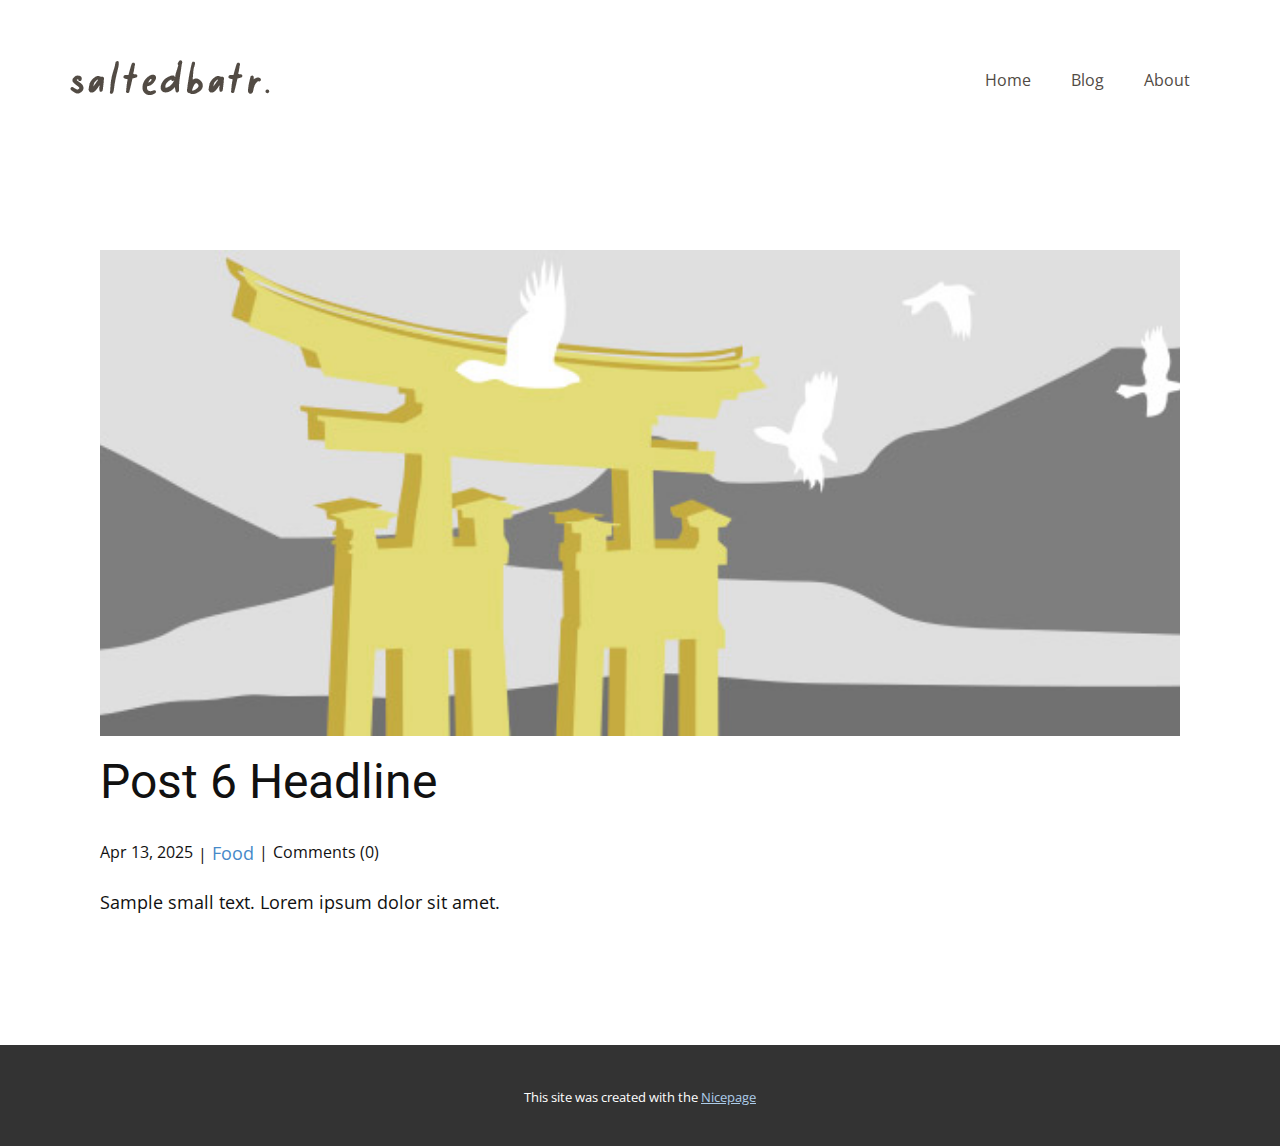
<file: blog/post-5.html>
<!DOCTYPE html>
<html style="font-size: 16px;" lang="en"><head>
    <meta name="viewport" content="width=device-width, initial-scale=1.0">
    <meta charset="utf-8">
    <meta name="keywords" content="Post 1 Headline">
    <meta name="description" content="">
    <title>Post 6 Headline</title>
    <link rel="stylesheet" href="../nicepage.css" media="screen">
<link rel="stylesheet" href="../Post-Template.css" media="screen">
    <script class="u-script" type="text/javascript" src="../jquery.js" defer=""></script>
    <script class="u-script" type="text/javascript" src="../nicepage.js" defer=""></script>
    <meta name="generator" content="Nicepage 7.7.3, nicepage.com">
    
    
    
    <link id="u-theme-google-font" rel="stylesheet" href="https://fonts.googleapis.com/css?family=Roboto:100,100i,300,300i,400,400i,500,500i,700,700i,900,900i|Open+Sans:300,300i,400,400i,500,500i,600,600i,700,700i,800,800i">
    <script type="application/ld+json">{
		"@context": "http://schema.org",
		"@type": "Organization",
		"name": "Site1",
		"logo": "images/logo-02.png"
}</script>
    <meta name="theme-color" content="#478ac9">
  <meta data-intl-tel-input-cdn-path="intlTelInput/"></head>
  <body data-path-to-root="./" data-include-products="false" class="u-body u-xl-mode" data-lang="en"><header class="u-clearfix u-header u-header" id="header"><div class="u-clearfix u-sheet u-valign-middle-lg u-valign-middle-md u-valign-middle-sm u-valign-middle-xs u-sheet-1">
        <div class="u-align-center u-clearfix u-group-elements u-group-elements-1">
          <a href="#" class="u-image u-logo u-image-1" data-image-width="202" data-image-height="42">
            <img src="../images/logo-02.png" class="u-logo-image u-logo-image-1">
          </a>
          <nav class="u-menu u-menu-one-level u-offcanvas u-menu-1">
            <div class="menu-collapse" style="font-size: 1rem; letter-spacing: 0px;">
              <a class="u-button-style u-custom-left-right-menu-spacing u-custom-padding-bottom u-custom-text-active-color u-custom-text-color u-custom-top-bottom-menu-spacing u-hamburger-link u-nav-link u-text-active-palette-1-base u-text-hover-palette-2-base" href="#">
                <svg class="u-svg-link" viewBox="0 0 24 24"><use xlink:href="#svg-9f0c"></use></svg>
                <svg class="u-svg-content" version="1.1" id="svg-9f0c" viewBox="0 0 16 16" x="0px" y="0px" xmlns:xlink="http://www.w3.org/1999/xlink" xmlns="http://www.w3.org/2000/svg"><g><rect y="1" width="16" height="2"></rect><rect y="7" width="16" height="2"></rect><rect y="13" width="16" height="2"></rect>
</g></svg>
              </a>
            </div>
            <div class="u-custom-menu u-nav-container">
              <ul class="u-nav u-unstyled u-nav-1"><li class="u-nav-item"><a class="u-button-style u-nav-link u-text-active-white u-text-custom-color-2 u-text-hover-palette-2-base" href="../Home.html" style="padding: 10px 20px;">Home</a>
</li><li class="u-nav-item"><a class="u-button-style u-nav-link u-text-active-white u-text-custom-color-2 u-text-hover-palette-2-base" href="../blog/blog.html" style="padding: 10px 20px;">Blog</a>
</li><li class="u-nav-item"><a class="u-button-style u-nav-link u-text-active-white u-text-custom-color-2 u-text-hover-palette-2-base" href="../About.html" style="padding: 10px 20px;">About</a>
</li></ul>
            </div>
            <div class="u-custom-menu u-nav-container-collapse">
              <div class="u-black u-container-style u-inner-container-layout u-opacity u-opacity-95 u-sidenav">
                <div class="u-inner-container-layout u-sidenav-overflow">
                  <div class="u-menu-close"></div>
                  <ul class="u-align-center u-nav u-popupmenu-items u-unstyled u-nav-2"><li class="u-nav-item"><a class="u-button-style u-nav-link" href="../Home.html">Home</a>
</li><li class="u-nav-item"><a class="u-button-style u-nav-link" href="../blog/blog.html">Blog</a>
</li><li class="u-nav-item"><a class="u-button-style u-nav-link" href="../About.html">About</a>
</li></ul>
                </div>
              </div>
              <div class="u-black u-menu-overlay u-opacity u-opacity-70"></div>
            </div>
          </nav>
        </div>
      </div></header>
    <section class="u-align-center u-clearfix u-section-1" id="block-1">
      <div class="u-clearfix u-sheet u-valign-middle-md u-valign-middle-sm u-valign-middle-xs u-sheet-1"><!--post_details--><!--post_details_options_json--><!--{"source":""}--><!--/post_details_options_json--><!--blog_post-->
        <div class="u-container-style u-expanded-width u-post-details u-post-details-1">
          <div class="u-container-layout u-valign-middle u-container-layout-1"><!--blog_post_image-->
            <img alt="" class="u-blog-control u-expanded-width u-image u-image-default u-image-1" src="../images/8ad73f3c.jpeg"><!--/blog_post_image--><!--blog_post_header-->
            <h2 class="u-blog-control u-text u-text-1">Post 6 Headline</h2><!--/blog_post_header--><!--blog_post_metadata-->
            <div class="u-blog-control u-metadata u-metadata-1"><!--blog_post_metadata_date--><span class="u-meta-date u-meta-icon">Apr 13, 2025</span><!--/blog_post_metadata_date--><!--blog_post_metadata_category--><span class="u-meta-category u-meta-icon"><a href="../blog/blog.html#/blog-1///1">Food</a></span><!--/blog_post_metadata_category--><!--blog_post_metadata_comments--><span class="u-meta-comments u-meta-icon"><!--blog_post_metadata_comments_content-->Comments (0)<!--/blog_post_metadata_comments_content--></span><!--/blog_post_metadata_comments-->
            </div><!--/blog_post_metadata--><!--blog_post_content-->
            <div class="u-align-justify u-blog-control u-post-content u-text u-text-2 fr-view">
  <p>Sample small text. Lorem ipsum dolor sit amet.</p>
  </div><!--/blog_post_content-->
          </div>
        </div><!--/blog_post--><!--/post_details-->
      </div>
    </section>
    
    
    
    <footer class="u-align-center u-clearfix u-container-align-center u-footer u-white u-footer" id="footer"><div class="u-clearfix u-sheet u-sheet-1"></div></footer>
    <section class="u-backlink u-clearfix u-grey-80">
      <p class="u-text"><span>This site was created with the </span>
        <a class="u-link" href="https://nicepage.com/" target="_blank" rel="nofollow"><span>Nicepage</span>
        </a>
      </p>
    </section>
  
</body></html>
</file>
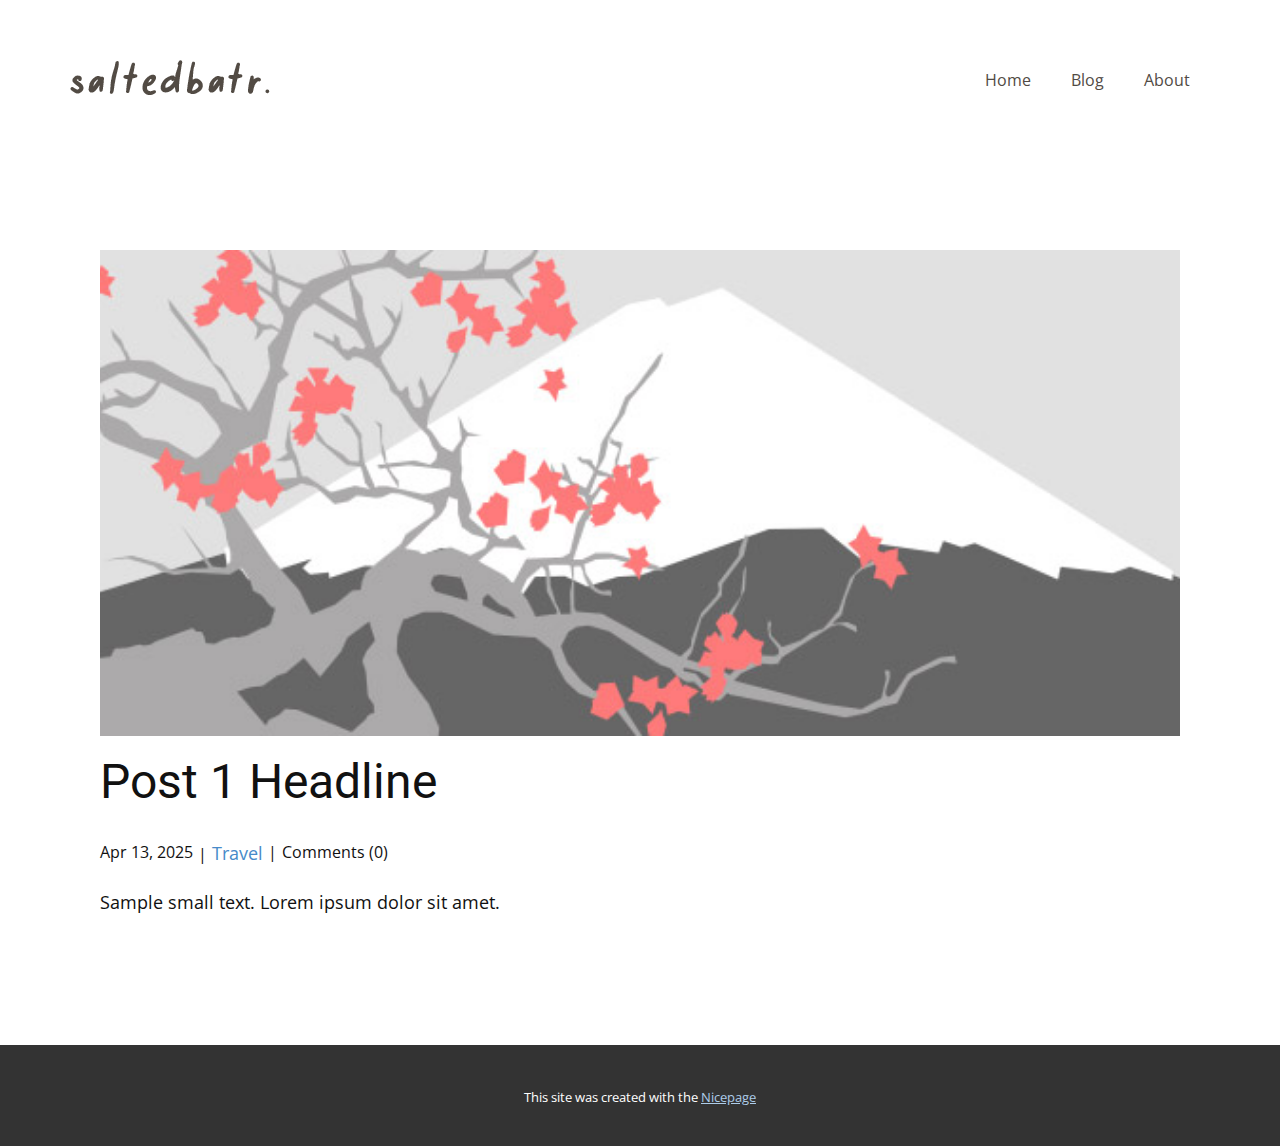
<file: blog/post.html>
<!DOCTYPE html>
<html style="font-size: 16px;" lang="en"><head>
    <meta name="viewport" content="width=device-width, initial-scale=1.0">
    <meta charset="utf-8">
    <meta name="keywords" content="Post 1 Headline">
    <meta name="description" content="">
    <title>Post 1 Headline</title>
    <link rel="stylesheet" href="../nicepage.css" media="screen">
<link rel="stylesheet" href="../Post-Template.css" media="screen">
    <script class="u-script" type="text/javascript" src="../jquery.js" defer=""></script>
    <script class="u-script" type="text/javascript" src="../nicepage.js" defer=""></script>
    <meta name="generator" content="Nicepage 7.7.3, nicepage.com">
    
    
    
    <link id="u-theme-google-font" rel="stylesheet" href="https://fonts.googleapis.com/css?family=Roboto:100,100i,300,300i,400,400i,500,500i,700,700i,900,900i|Open+Sans:300,300i,400,400i,500,500i,600,600i,700,700i,800,800i">
    <script type="application/ld+json">{
		"@context": "http://schema.org",
		"@type": "Organization",
		"name": "Site1",
		"logo": "images/logo-02.png"
}</script>
    <meta name="theme-color" content="#478ac9">
  <meta data-intl-tel-input-cdn-path="intlTelInput/"></head>
  <body data-path-to-root="./" data-include-products="false" class="u-body u-xl-mode" data-lang="en"><header class="u-clearfix u-header u-header" id="header"><div class="u-clearfix u-sheet u-valign-middle-lg u-valign-middle-md u-valign-middle-sm u-valign-middle-xs u-sheet-1">
        <div class="u-align-center u-clearfix u-group-elements u-group-elements-1">
          <a href="#" class="u-image u-logo u-image-1" data-image-width="202" data-image-height="42">
            <img src="../images/logo-02.png" class="u-logo-image u-logo-image-1">
          </a>
          <nav class="u-menu u-menu-one-level u-offcanvas u-menu-1">
            <div class="menu-collapse" style="font-size: 1rem; letter-spacing: 0px;">
              <a class="u-button-style u-custom-left-right-menu-spacing u-custom-padding-bottom u-custom-text-active-color u-custom-text-color u-custom-top-bottom-menu-spacing u-hamburger-link u-nav-link u-text-active-palette-1-base u-text-hover-palette-2-base" href="#">
                <svg class="u-svg-link" viewBox="0 0 24 24"><use xlink:href="#svg-9f0c"></use></svg>
                <svg class="u-svg-content" version="1.1" id="svg-9f0c" viewBox="0 0 16 16" x="0px" y="0px" xmlns:xlink="http://www.w3.org/1999/xlink" xmlns="http://www.w3.org/2000/svg"><g><rect y="1" width="16" height="2"></rect><rect y="7" width="16" height="2"></rect><rect y="13" width="16" height="2"></rect>
</g></svg>
              </a>
            </div>
            <div class="u-custom-menu u-nav-container">
              <ul class="u-nav u-unstyled u-nav-1"><li class="u-nav-item"><a class="u-button-style u-nav-link u-text-active-white u-text-custom-color-2 u-text-hover-palette-2-base" href="../Home.html" style="padding: 10px 20px;">Home</a>
</li><li class="u-nav-item"><a class="u-button-style u-nav-link u-text-active-white u-text-custom-color-2 u-text-hover-palette-2-base" href="../blog/blog.html" style="padding: 10px 20px;">Blog</a>
</li><li class="u-nav-item"><a class="u-button-style u-nav-link u-text-active-white u-text-custom-color-2 u-text-hover-palette-2-base" href="../About.html" style="padding: 10px 20px;">About</a>
</li></ul>
            </div>
            <div class="u-custom-menu u-nav-container-collapse">
              <div class="u-black u-container-style u-inner-container-layout u-opacity u-opacity-95 u-sidenav">
                <div class="u-inner-container-layout u-sidenav-overflow">
                  <div class="u-menu-close"></div>
                  <ul class="u-align-center u-nav u-popupmenu-items u-unstyled u-nav-2"><li class="u-nav-item"><a class="u-button-style u-nav-link" href="../Home.html">Home</a>
</li><li class="u-nav-item"><a class="u-button-style u-nav-link" href="../blog/blog.html">Blog</a>
</li><li class="u-nav-item"><a class="u-button-style u-nav-link" href="../About.html">About</a>
</li></ul>
                </div>
              </div>
              <div class="u-black u-menu-overlay u-opacity u-opacity-70"></div>
            </div>
          </nav>
        </div>
      </div></header>
    <section class="u-align-center u-clearfix u-section-1" id="block-1">
      <div class="u-clearfix u-sheet u-valign-middle-md u-valign-middle-sm u-valign-middle-xs u-sheet-1"><!--post_details--><!--post_details_options_json--><!--{"source":""}--><!--/post_details_options_json--><!--blog_post-->
        <div class="u-container-style u-expanded-width u-post-details u-post-details-1">
          <div class="u-container-layout u-valign-middle u-container-layout-1"><!--blog_post_image-->
            <img alt="" class="u-blog-control u-expanded-width u-image u-image-default u-image-1" src="../images/0fd3416c.jpeg"><!--/blog_post_image--><!--blog_post_header-->
            <h2 class="u-blog-control u-text u-text-1">Post 1 Headline</h2><!--/blog_post_header--><!--blog_post_metadata-->
            <div class="u-blog-control u-metadata u-metadata-1"><!--blog_post_metadata_date--><span class="u-meta-date u-meta-icon">Apr 13, 2025</span><!--/blog_post_metadata_date--><!--blog_post_metadata_category--><span class="u-meta-category u-meta-icon"><a href="../blog/blog.html#/blog-1///2">Travel</a></span><!--/blog_post_metadata_category--><!--blog_post_metadata_comments--><span class="u-meta-comments u-meta-icon"><!--blog_post_metadata_comments_content-->Comments (0)<!--/blog_post_metadata_comments_content--></span><!--/blog_post_metadata_comments-->
            </div><!--/blog_post_metadata--><!--blog_post_content-->
            <div class="u-align-justify u-blog-control u-post-content u-text u-text-2 fr-view">
  <p>Sample small text. Lorem ipsum dolor sit amet.</p>
  </div><!--/blog_post_content-->
          </div>
        </div><!--/blog_post--><!--/post_details-->
      </div>
    </section>
    
    
    
    <footer class="u-align-center u-clearfix u-container-align-center u-footer u-white u-footer" id="footer"><div class="u-clearfix u-sheet u-sheet-1"></div></footer>
    <section class="u-backlink u-clearfix u-grey-80">
      <p class="u-text"><span>This site was created with the </span>
        <a class="u-link" href="https://nicepage.com/" target="_blank" rel="nofollow"><span>Nicepage</span>
        </a>
      </p>
    </section>
  
</body></html>
</file>
